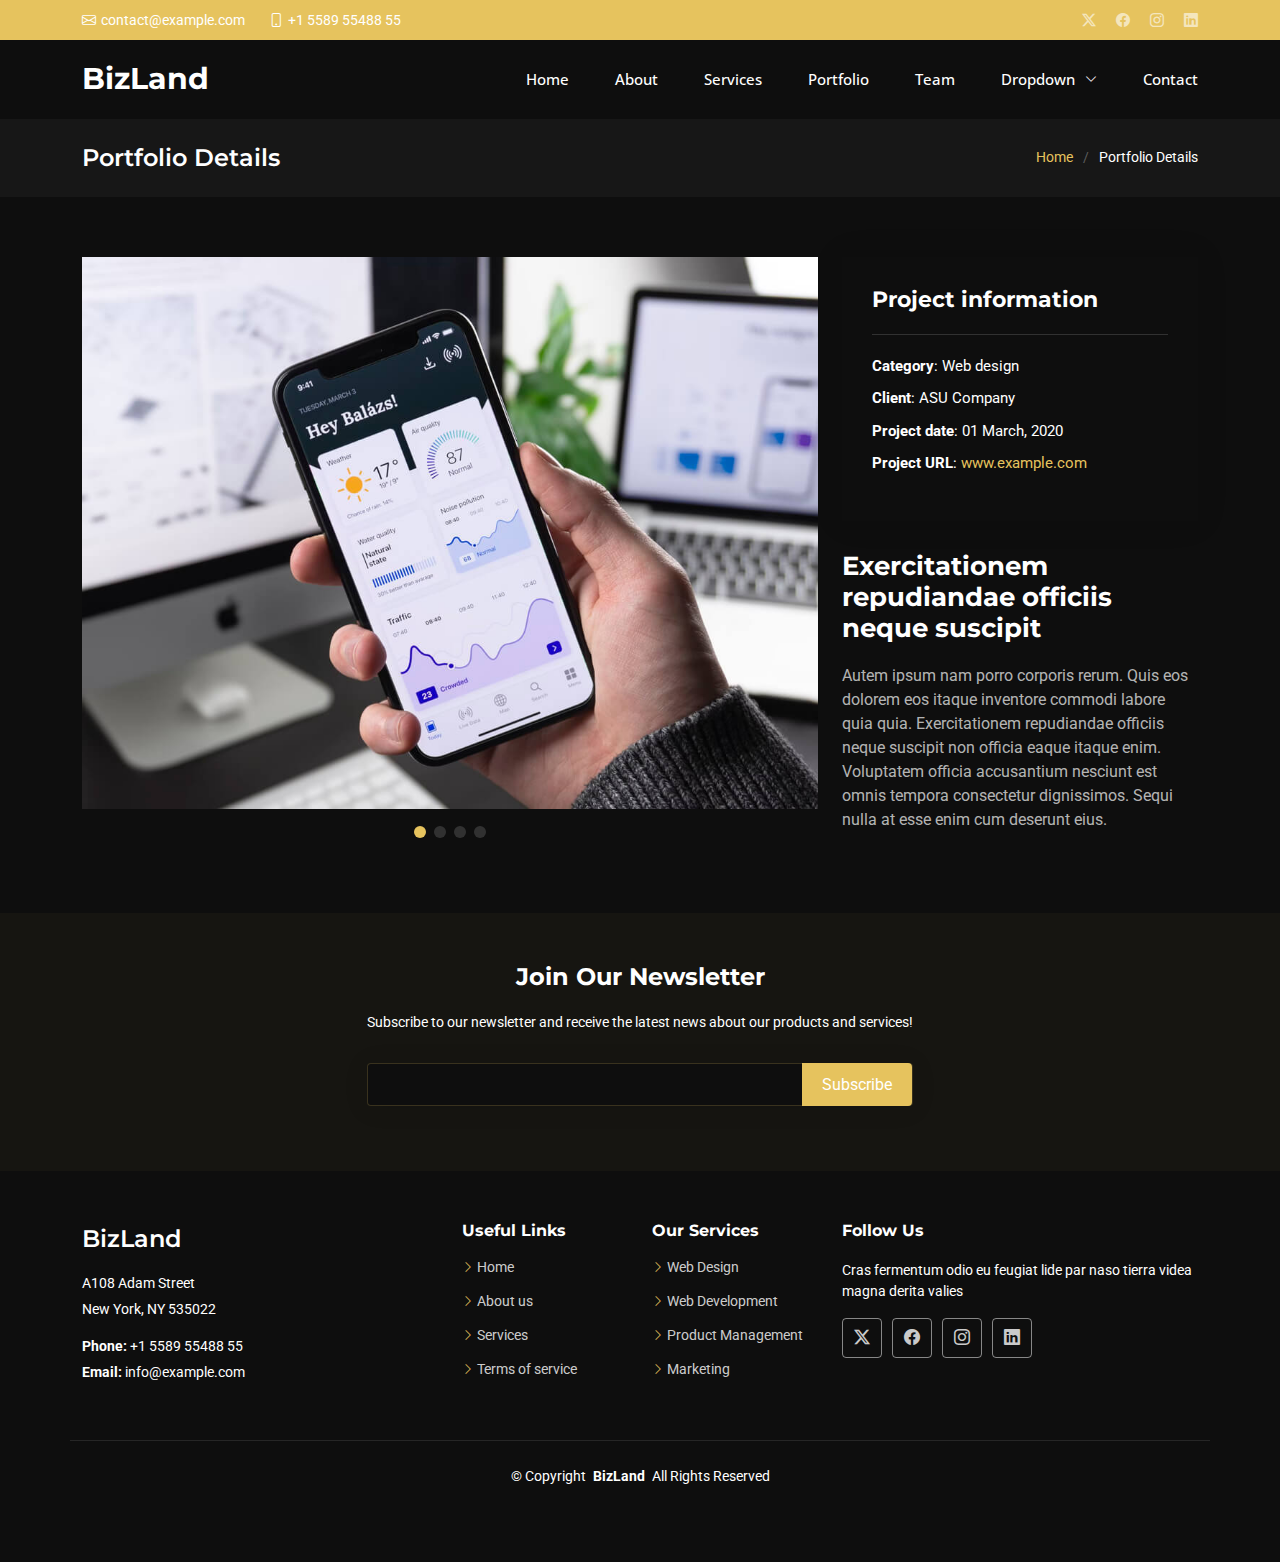
<file: portfolio-details.html>
<!DOCTYPE html>
<html lang="en">

<head>
  <meta charset="utf-8">
  <meta content="width=device-width, initial-scale=1.0" name="viewport">
  <title>Portfolio Details - BizLand Bootstrap Template</title>
  <meta name="description" content="">
  <meta name="keywords" content="">

  <!-- Favicons -->
  <link href="assets/img/favicon.png" rel="icon">
  <link href="assets/img/apple-touch-icon.png" rel="apple-touch-icon">

  <!-- Fonts -->
  <link href="https://fonts.googleapis.com" rel="preconnect">
  <link href="https://fonts.gstatic.com" rel="preconnect" crossorigin>
  <link href="https://fonts.googleapis.com/css2?family=Roboto:ital,wght@0,100;0,300;0,400;0,500;0,700;0,900;1,100;1,300;1,400;1,500;1,700;1,900&family=Open+Sans:ital,wght@0,300;0,400;0,500;0,600;0,700;0,800;1,300;1,400;1,500;1,600;1,700;1,800&family=Montserrat:ital,wght@0,100;0,200;0,300;0,400;0,500;0,600;0,700;0,800;0,900;1,100;1,200;1,300;1,400;1,500;1,600;1,700;1,800;1,900&display=swap" rel="stylesheet">

  <!-- Vendor CSS Files -->
  <link href="assets/vendor/bootstrap/css/bootstrap.min.css" rel="stylesheet">
  <link href="assets/vendor/bootstrap-icons/bootstrap-icons.css" rel="stylesheet">
  <link href="assets/vendor/aos/aos.css" rel="stylesheet">
  <link href="assets/vendor/glightbox/css/glightbox.min.css" rel="stylesheet">
  <link href="assets/vendor/swiper/swiper-bundle.min.css" rel="stylesheet">

  <!-- Main CSS File -->
  <link href="assets/css/main.css" rel="stylesheet">

  <!-- =======================================================
  * Template Name: BizLand
  * Template URL: https://bootstrapmade.com/bizland-bootstrap-business-template/
  * Updated: Dec 05 2024 with Bootstrap v5.3.3
  * Author: BootstrapMade.com
  * License: https://bootstrapmade.com/license/
  ======================================================== -->
</head>

<body class="portfolio-details-page">

  <header id="header" class="header sticky-top">

    <div class="topbar d-flex align-items-center">
      <div class="container d-flex justify-content-center justify-content-md-between">
        <div class="contact-info d-flex align-items-center">
          <i class="bi bi-envelope d-flex align-items-center"><a href="mailto:contact@example.com">contact@example.com</a></i>
          <i class="bi bi-phone d-flex align-items-center ms-4"><span>+1 5589 55488 55</span></i>
        </div>
        <div class="social-links d-none d-md-flex align-items-center">
          <a href="#" class="twitter"><i class="bi bi-twitter-x"></i></a>
          <a href="#" class="facebook"><i class="bi bi-facebook"></i></a>
          <a href="#" class="instagram"><i class="bi bi-instagram"></i></a>
          <a href="#" class="linkedin"><i class="bi bi-linkedin"></i></a>
        </div>
      </div>
    </div><!-- End Top Bar -->

    <div class="branding d-flex align-items-cente">

      <div class="container position-relative d-flex align-items-center justify-content-between">
        <a href="index.html" class="logo d-flex align-items-center">
          <!-- Uncomment the line below if you also wish to use an image logo -->
          <!-- <img src="assets/img/logo.png" alt=""> -->
          <h1 class="sitename">BizLand</h1>
        </a>

        <nav id="navmenu" class="navmenu">
          <ul>
            <li><a href="#hero">Home</a></li>
            <li><a href="#about">About</a></li>
            <li><a href="#services">Services</a></li>
            <li><a href="#portfolio">Portfolio</a></li>
            <li><a href="#team">Team</a></li>
            <li class="dropdown"><a href="#"><span>Dropdown</span> <i class="bi bi-chevron-down toggle-dropdown"></i></a>
              <ul>
                <li><a href="#">Dropdown 1</a></li>
                <li class="dropdown"><a href="#"><span>Deep Dropdown</span> <i class="bi bi-chevron-down toggle-dropdown"></i></a>
                  <ul>
                    <li><a href="#">Deep Dropdown 1</a></li>
                    <li><a href="#">Deep Dropdown 2</a></li>
                    <li><a href="#">Deep Dropdown 3</a></li>
                    <li><a href="#">Deep Dropdown 4</a></li>
                    <li><a href="#">Deep Dropdown 5</a></li>
                  </ul>
                </li>
                <li><a href="#">Dropdown 2</a></li>
                <li><a href="#">Dropdown 3</a></li>
                <li><a href="#">Dropdown 4</a></li>
              </ul>
            </li>
            <li><a href="#contact">Contact</a></li>
          </ul>
          <i class="mobile-nav-toggle d-xl-none bi bi-list"></i>
        </nav>

      </div>

    </div>

  </header>

  <main class="main">

    <!-- Page Title -->
    <div class="page-title" data-aos="fade">
      <div class="container d-lg-flex justify-content-between align-items-center">
        <h1 class="mb-2 mb-lg-0">Portfolio Details</h1>
        <nav class="breadcrumbs">
          <ol>
            <li><a href="index.html">Home</a></li>
            <li class="current">Portfolio Details</li>
          </ol>
        </nav>
      </div>
    </div><!-- End Page Title -->

    <!-- Portfolio Details Section -->
    <section id="portfolio-details" class="portfolio-details section">

      <div class="container" data-aos="fade-up" data-aos-delay="100">

        <div class="row gy-4">

          <div class="col-lg-8">
            <div class="portfolio-details-slider swiper init-swiper">

              <script type="application/json" class="swiper-config">
                {
                  "loop": true,
                  "speed": 600,
                  "autoplay": {
                    "delay": 5000
                  },
                  "slidesPerView": "auto",
                  "pagination": {
                    "el": ".swiper-pagination",
                    "type": "bullets",
                    "clickable": true
                  }
                }
              </script>

              <div class="swiper-wrapper align-items-center">

                <div class="swiper-slide">
                  <img src="assets/img/portfolio/app-1.jpg" alt="">
                </div>

                <div class="swiper-slide">
                  <img src="assets/img/portfolio/product-1.jpg" alt="">
                </div>

                <div class="swiper-slide">
                  <img src="assets/img/portfolio/branding-1.jpg" alt="">
                </div>

                <div class="swiper-slide">
                  <img src="assets/img/portfolio/books-1.jpg" alt="">
                </div>

              </div>
              <div class="swiper-pagination"></div>
            </div>
          </div>

          <div class="col-lg-4">
            <div class="portfolio-info" data-aos="fade-up" data-aos-delay="200">
              <h3>Project information</h3>
              <ul>
                <li><strong>Category</strong>: Web design</li>
                <li><strong>Client</strong>: ASU Company</li>
                <li><strong>Project date</strong>: 01 March, 2020</li>
                <li><strong>Project URL</strong>: <a href="#">www.example.com</a></li>
              </ul>
            </div>
            <div class="portfolio-description" data-aos="fade-up" data-aos-delay="300">
              <h2>Exercitationem repudiandae officiis neque suscipit</h2>
              <p>
                Autem ipsum nam porro corporis rerum. Quis eos dolorem eos itaque inventore commodi labore quia quia. Exercitationem repudiandae officiis neque suscipit non officia eaque itaque enim. Voluptatem officia accusantium nesciunt est omnis tempora consectetur dignissimos. Sequi nulla at esse enim cum deserunt eius.
              </p>
            </div>
          </div>

        </div>

      </div>

    </section><!-- /Portfolio Details Section -->

  </main>

  <footer id="footer" class="footer">

    <div class="footer-newsletter">
      <div class="container">
        <div class="row justify-content-center text-center">
          <div class="col-lg-6">
            <h4>Join Our Newsletter</h4>
            <p>Subscribe to our newsletter and receive the latest news about our products and services!</p>
            <form action="forms/newsletter.php" method="post" class="php-email-form">
              <div class="newsletter-form"><input type="email" name="email"><input type="submit" value="Subscribe"></div>
              <div class="loading">Loading</div>
              <div class="error-message"></div>
              <div class="sent-message">Your subscription request has been sent. Thank you!</div>
            </form>
          </div>
        </div>
      </div>
    </div>

    <div class="container footer-top">
      <div class="row gy-4">
        <div class="col-lg-4 col-md-6 footer-about">
          <a href="index.html" class="d-flex align-items-center">
            <span class="sitename">BizLand</span>
          </a>
          <div class="footer-contact pt-3">
            <p>A108 Adam Street</p>
            <p>New York, NY 535022</p>
            <p class="mt-3"><strong>Phone:</strong> <span>+1 5589 55488 55</span></p>
            <p><strong>Email:</strong> <span>info@example.com</span></p>
          </div>
        </div>

        <div class="col-lg-2 col-md-3 footer-links">
          <h4>Useful Links</h4>
          <ul>
            <li><i class="bi bi-chevron-right"></i> <a href="#">Home</a></li>
            <li><i class="bi bi-chevron-right"></i> <a href="#">About us</a></li>
            <li><i class="bi bi-chevron-right"></i> <a href="#">Services</a></li>
            <li><i class="bi bi-chevron-right"></i> <a href="#">Terms of service</a></li>
          </ul>
        </div>

        <div class="col-lg-2 col-md-3 footer-links">
          <h4>Our Services</h4>
          <ul>
            <li><i class="bi bi-chevron-right"></i> <a href="#">Web Design</a></li>
            <li><i class="bi bi-chevron-right"></i> <a href="#">Web Development</a></li>
            <li><i class="bi bi-chevron-right"></i> <a href="#">Product Management</a></li>
            <li><i class="bi bi-chevron-right"></i> <a href="#">Marketing</a></li>
          </ul>
        </div>

        <div class="col-lg-4 col-md-12">
          <h4>Follow Us</h4>
          <p>Cras fermentum odio eu feugiat lide par naso tierra videa magna derita valies</p>
          <div class="social-links d-flex">
            <a href=""><i class="bi bi-twitter-x"></i></a>
            <a href=""><i class="bi bi-facebook"></i></a>
            <a href=""><i class="bi bi-instagram"></i></a>
            <a href=""><i class="bi bi-linkedin"></i></a>
          </div>
        </div>

      </div>
    </div>

    <div class="container copyright text-center mt-4">
      <p>© <span>Copyright</span> <strong class="px-1 sitename">BizLand</strong> <span>All Rights Reserved</span></p>
    </div>

  </footer>

  <!-- Scroll Top -->
  <a href="#" id="scroll-top" class="scroll-top d-flex align-items-center justify-content-center"><i class="bi bi-arrow-up-short"></i></a>

  <!-- Preloader -->
  <div id="preloader">
    <div></div>
    <div></div>
    <div></div>
    <div></div>
  </div>

  <!-- Vendor JS Files -->
  <script src="assets/vendor/bootstrap/js/bootstrap.bundle.min.js"></script>
  <script src="assets/vendor/php-email-form/validate.js"></script>
  <script src="assets/vendor/aos/aos.js"></script>
  <script src="assets/vendor/glightbox/js/glightbox.min.js"></script>
  <script src="assets/vendor/waypoints/noframework.waypoints.js"></script>
  <script src="assets/vendor/purecounter/purecounter_vanilla.js"></script>
  <script src="assets/vendor/swiper/swiper-bundle.min.js"></script>
  <script src="assets/vendor/imagesloaded/imagesloaded.pkgd.min.js"></script>
  <script src="assets/vendor/isotope-layout/isotope.pkgd.min.js"></script>

  <!-- Main JS File -->
  <script src="assets/js/main.js"></script>

</body>

</html>
</file>
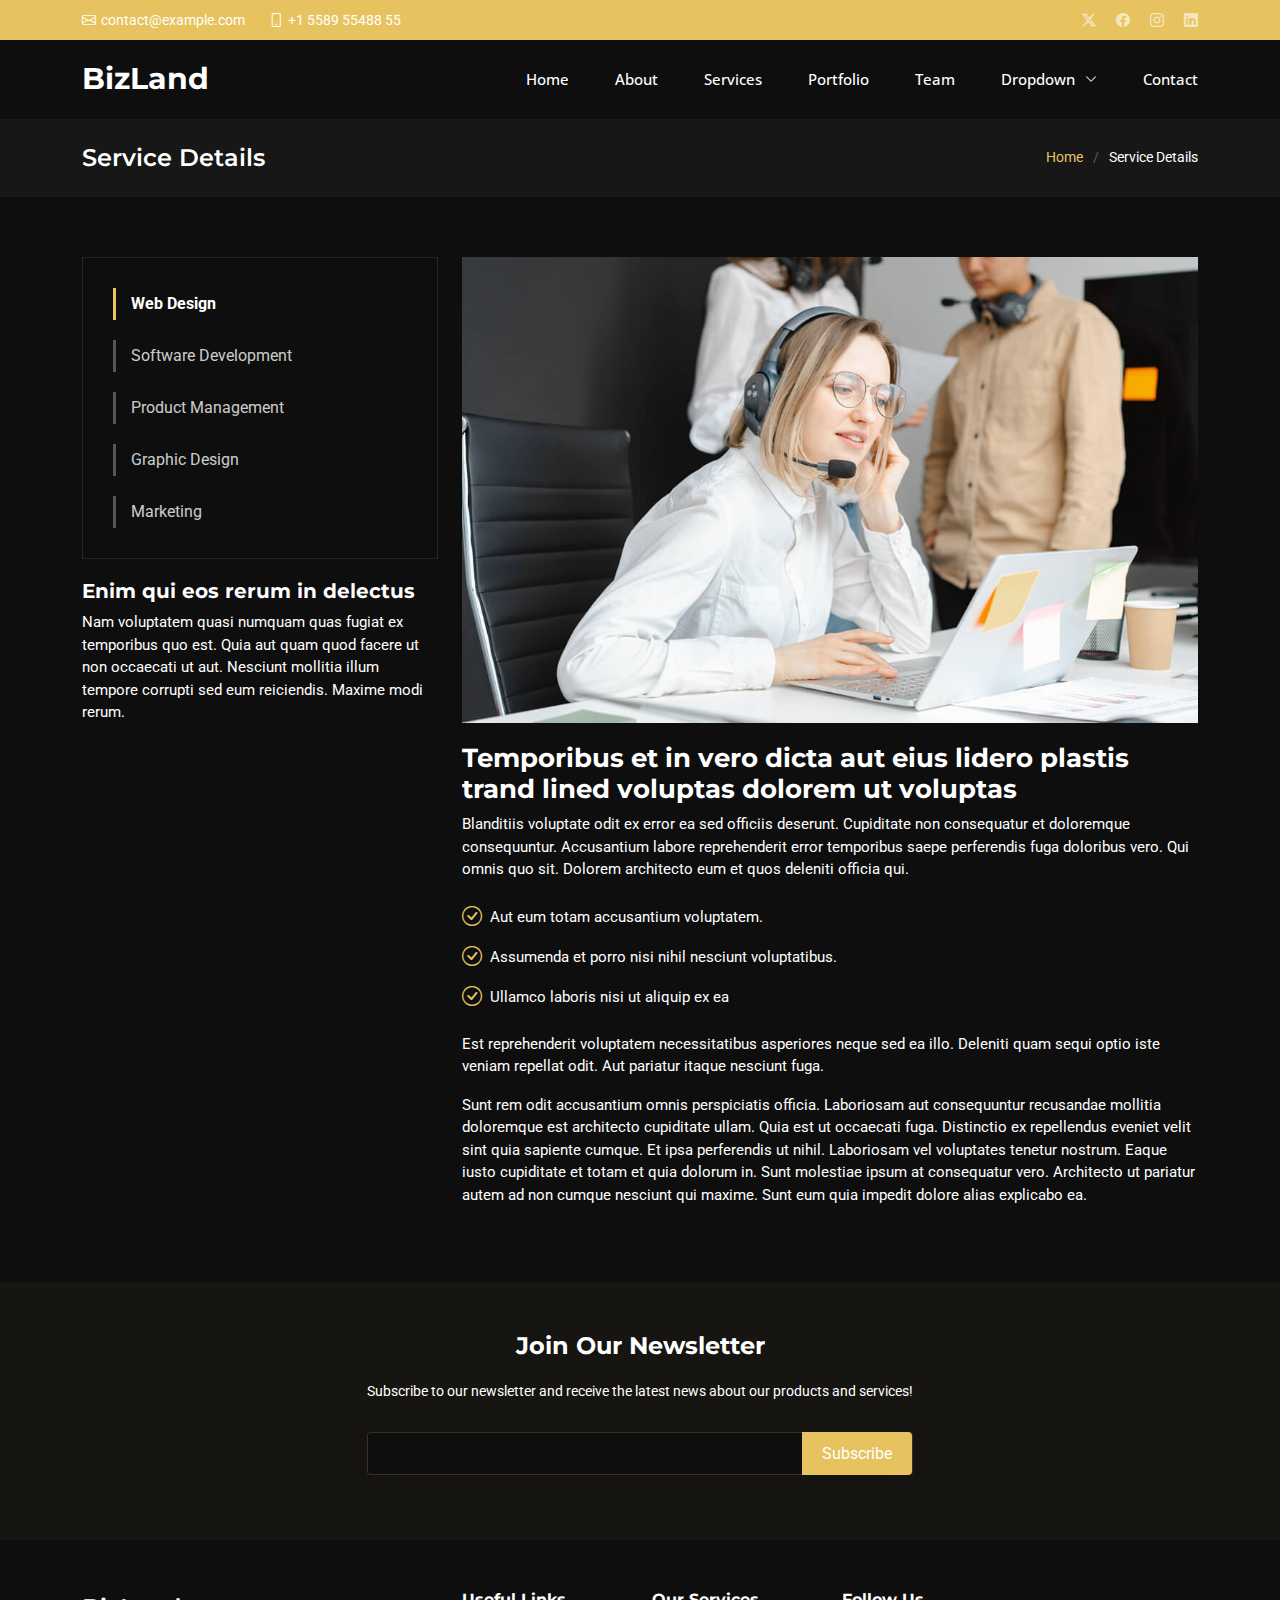
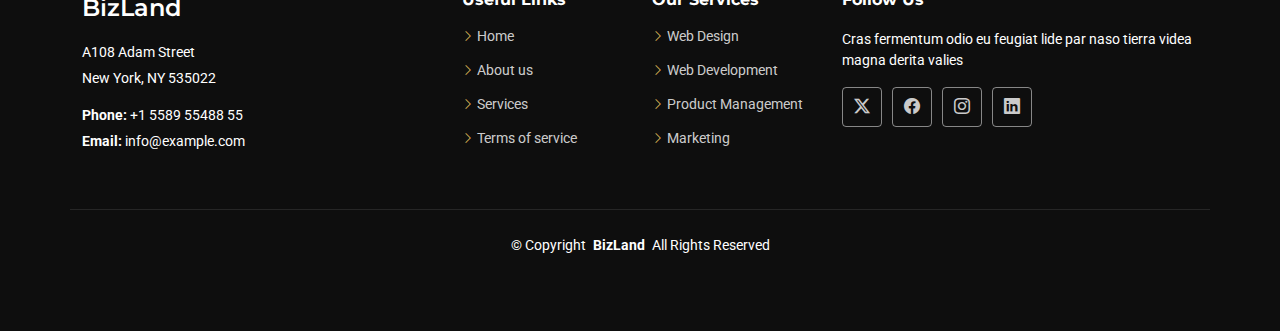
<file: service-details.html>
<!DOCTYPE html>
<html lang="en">

<head>
  <meta charset="utf-8">
  <meta content="width=device-width, initial-scale=1.0" name="viewport">
  <title>Service Details - BizLand Bootstrap Template</title>
  <meta name="description" content="">
  <meta name="keywords" content="">

  <!-- Favicons -->
  <link href="assets/img/favicon.png" rel="icon">
  <link href="assets/img/apple-touch-icon.png" rel="apple-touch-icon">

  <!-- Fonts -->
  <link href="https://fonts.googleapis.com" rel="preconnect">
  <link href="https://fonts.gstatic.com" rel="preconnect" crossorigin>
  <link href="https://fonts.googleapis.com/css2?family=Roboto:ital,wght@0,100;0,300;0,400;0,500;0,700;0,900;1,100;1,300;1,400;1,500;1,700;1,900&family=Open+Sans:ital,wght@0,300;0,400;0,500;0,600;0,700;0,800;1,300;1,400;1,500;1,600;1,700;1,800&family=Montserrat:ital,wght@0,100;0,200;0,300;0,400;0,500;0,600;0,700;0,800;0,900;1,100;1,200;1,300;1,400;1,500;1,600;1,700;1,800;1,900&display=swap" rel="stylesheet">

  <!-- Vendor CSS Files -->
  <link href="assets/vendor/bootstrap/css/bootstrap.min.css" rel="stylesheet">
  <link href="assets/vendor/bootstrap-icons/bootstrap-icons.css" rel="stylesheet">
  <link href="assets/vendor/aos/aos.css" rel="stylesheet">
  <link href="assets/vendor/glightbox/css/glightbox.min.css" rel="stylesheet">
  <link href="assets/vendor/swiper/swiper-bundle.min.css" rel="stylesheet">

  <!-- Main CSS File -->
  <link href="assets/css/main.css" rel="stylesheet">

  <!-- =======================================================
  * Template Name: BizLand
  * Template URL: https://bootstrapmade.com/bizland-bootstrap-business-template/
  * Updated: Dec 05 2024 with Bootstrap v5.3.3
  * Author: BootstrapMade.com
  * License: https://bootstrapmade.com/license/
  ======================================================== -->
</head>

<body class="service-details-page">

  <header id="header" class="header sticky-top">

    <div class="topbar d-flex align-items-center">
      <div class="container d-flex justify-content-center justify-content-md-between">
        <div class="contact-info d-flex align-items-center">
          <i class="bi bi-envelope d-flex align-items-center"><a href="mailto:contact@example.com">contact@example.com</a></i>
          <i class="bi bi-phone d-flex align-items-center ms-4"><span>+1 5589 55488 55</span></i>
        </div>
        <div class="social-links d-none d-md-flex align-items-center">
          <a href="#" class="twitter"><i class="bi bi-twitter-x"></i></a>
          <a href="#" class="facebook"><i class="bi bi-facebook"></i></a>
          <a href="#" class="instagram"><i class="bi bi-instagram"></i></a>
          <a href="#" class="linkedin"><i class="bi bi-linkedin"></i></a>
        </div>
      </div>
    </div><!-- End Top Bar -->

    <div class="branding d-flex align-items-cente">

      <div class="container position-relative d-flex align-items-center justify-content-between">
        <a href="index.html" class="logo d-flex align-items-center">
          <!-- Uncomment the line below if you also wish to use an image logo -->
          <!-- <img src="assets/img/logo.png" alt=""> -->
          <h1 class="sitename">BizLand</h1>
        </a>

        <nav id="navmenu" class="navmenu">
          <ul>
            <li><a href="#hero">Home</a></li>
            <li><a href="#about">About</a></li>
            <li><a href="#services">Services</a></li>
            <li><a href="#portfolio">Portfolio</a></li>
            <li><a href="#team">Team</a></li>
            <li class="dropdown"><a href="#"><span>Dropdown</span> <i class="bi bi-chevron-down toggle-dropdown"></i></a>
              <ul>
                <li><a href="#">Dropdown 1</a></li>
                <li class="dropdown"><a href="#"><span>Deep Dropdown</span> <i class="bi bi-chevron-down toggle-dropdown"></i></a>
                  <ul>
                    <li><a href="#">Deep Dropdown 1</a></li>
                    <li><a href="#">Deep Dropdown 2</a></li>
                    <li><a href="#">Deep Dropdown 3</a></li>
                    <li><a href="#">Deep Dropdown 4</a></li>
                    <li><a href="#">Deep Dropdown 5</a></li>
                  </ul>
                </li>
                <li><a href="#">Dropdown 2</a></li>
                <li><a href="#">Dropdown 3</a></li>
                <li><a href="#">Dropdown 4</a></li>
              </ul>
            </li>
            <li><a href="#contact">Contact</a></li>
          </ul>
          <i class="mobile-nav-toggle d-xl-none bi bi-list"></i>
        </nav>

      </div>

    </div>

  </header>

  <main class="main">

    <!-- Page Title -->
    <div class="page-title" data-aos="fade">
      <div class="container d-lg-flex justify-content-between align-items-center">
        <h1 class="mb-2 mb-lg-0">Service Details</h1>
        <nav class="breadcrumbs">
          <ol>
            <li><a href="index.html">Home</a></li>
            <li class="current">Service Details</li>
          </ol>
        </nav>
      </div>
    </div><!-- End Page Title -->

    <!-- Service Details Section -->
    <section id="service-details" class="service-details section">

      <div class="container">

        <div class="row gy-4">

          <div class="col-lg-4" data-aos="fade-up" data-aos-delay="100">
            <div class="services-list">
              <a href="#" class="active">Web Design</a>
              <a href="#">Software Development</a>
              <a href="#">Product Management</a>
              <a href="#">Graphic Design</a>
              <a href="#">Marketing</a>
            </div>

            <h4>Enim qui eos rerum in delectus</h4>
            <p>Nam voluptatem quasi numquam quas fugiat ex temporibus quo est. Quia aut quam quod facere ut non occaecati ut aut. Nesciunt mollitia illum tempore corrupti sed eum reiciendis. Maxime modi rerum.</p>
          </div>

          <div class="col-lg-8" data-aos="fade-up" data-aos-delay="200">
            <img src="assets/img/services.jpg" alt="" class="img-fluid services-img">
            <h3>Temporibus et in vero dicta aut eius lidero plastis trand lined voluptas dolorem ut voluptas</h3>
            <p>
              Blanditiis voluptate odit ex error ea sed officiis deserunt. Cupiditate non consequatur et doloremque consequuntur. Accusantium labore reprehenderit error temporibus saepe perferendis fuga doloribus vero. Qui omnis quo sit. Dolorem architecto eum et quos deleniti officia qui.
            </p>
            <ul>
              <li><i class="bi bi-check-circle"></i> <span>Aut eum totam accusantium voluptatem.</span></li>
              <li><i class="bi bi-check-circle"></i> <span>Assumenda et porro nisi nihil nesciunt voluptatibus.</span></li>
              <li><i class="bi bi-check-circle"></i> <span>Ullamco laboris nisi ut aliquip ex ea</span></li>
            </ul>
            <p>
              Est reprehenderit voluptatem necessitatibus asperiores neque sed ea illo. Deleniti quam sequi optio iste veniam repellat odit. Aut pariatur itaque nesciunt fuga.
            </p>
            <p>
              Sunt rem odit accusantium omnis perspiciatis officia. Laboriosam aut consequuntur recusandae mollitia doloremque est architecto cupiditate ullam. Quia est ut occaecati fuga. Distinctio ex repellendus eveniet velit sint quia sapiente cumque. Et ipsa perferendis ut nihil. Laboriosam vel voluptates tenetur nostrum. Eaque iusto cupiditate et totam et quia dolorum in. Sunt molestiae ipsum at consequatur vero. Architecto ut pariatur autem ad non cumque nesciunt qui maxime. Sunt eum quia impedit dolore alias explicabo ea.
            </p>
          </div>

        </div>

      </div>

    </section><!-- /Service Details Section -->

  </main>

  <footer id="footer" class="footer">

    <div class="footer-newsletter">
      <div class="container">
        <div class="row justify-content-center text-center">
          <div class="col-lg-6">
            <h4>Join Our Newsletter</h4>
            <p>Subscribe to our newsletter and receive the latest news about our products and services!</p>
            <form action="forms/newsletter.php" method="post" class="php-email-form">
              <div class="newsletter-form"><input type="email" name="email"><input type="submit" value="Subscribe"></div>
              <div class="loading">Loading</div>
              <div class="error-message"></div>
              <div class="sent-message">Your subscription request has been sent. Thank you!</div>
            </form>
          </div>
        </div>
      </div>
    </div>

    <div class="container footer-top">
      <div class="row gy-4">
        <div class="col-lg-4 col-md-6 footer-about">
          <a href="index.html" class="d-flex align-items-center">
            <span class="sitename">BizLand</span>
          </a>
          <div class="footer-contact pt-3">
            <p>A108 Adam Street</p>
            <p>New York, NY 535022</p>
            <p class="mt-3"><strong>Phone:</strong> <span>+1 5589 55488 55</span></p>
            <p><strong>Email:</strong> <span>info@example.com</span></p>
          </div>
        </div>

        <div class="col-lg-2 col-md-3 footer-links">
          <h4>Useful Links</h4>
          <ul>
            <li><i class="bi bi-chevron-right"></i> <a href="#">Home</a></li>
            <li><i class="bi bi-chevron-right"></i> <a href="#">About us</a></li>
            <li><i class="bi bi-chevron-right"></i> <a href="#">Services</a></li>
            <li><i class="bi bi-chevron-right"></i> <a href="#">Terms of service</a></li>
          </ul>
        </div>

        <div class="col-lg-2 col-md-3 footer-links">
          <h4>Our Services</h4>
          <ul>
            <li><i class="bi bi-chevron-right"></i> <a href="#">Web Design</a></li>
            <li><i class="bi bi-chevron-right"></i> <a href="#">Web Development</a></li>
            <li><i class="bi bi-chevron-right"></i> <a href="#">Product Management</a></li>
            <li><i class="bi bi-chevron-right"></i> <a href="#">Marketing</a></li>
          </ul>
        </div>

        <div class="col-lg-4 col-md-12">
          <h4>Follow Us</h4>
          <p>Cras fermentum odio eu feugiat lide par naso tierra videa magna derita valies</p>
          <div class="social-links d-flex">
            <a href=""><i class="bi bi-twitter-x"></i></a>
            <a href=""><i class="bi bi-facebook"></i></a>
            <a href=""><i class="bi bi-instagram"></i></a>
            <a href=""><i class="bi bi-linkedin"></i></a>
          </div>
        </div>

      </div>
    </div>

    <div class="container copyright text-center mt-4">
      <p>© <span>Copyright</span> <strong class="px-1 sitename">BizLand</strong> <span>All Rights Reserved</span></p>
    </div>

  </footer>

  <!-- Scroll Top -->
  <a href="#" id="scroll-top" class="scroll-top d-flex align-items-center justify-content-center"><i class="bi bi-arrow-up-short"></i></a>

  <!-- Preloader -->
  <div id="preloader">
    <div></div>
    <div></div>
    <div></div>
    <div></div>
  </div>

  <!-- Vendor JS Files -->
  <script src="assets/vendor/bootstrap/js/bootstrap.bundle.min.js"></script>
  <script src="assets/vendor/php-email-form/validate.js"></script>
  <script src="assets/vendor/aos/aos.js"></script>
  <script src="assets/vendor/glightbox/js/glightbox.min.js"></script>
  <script src="assets/vendor/waypoints/noframework.waypoints.js"></script>
  <script src="assets/vendor/purecounter/purecounter_vanilla.js"></script>
  <script src="assets/vendor/swiper/swiper-bundle.min.js"></script>
  <script src="assets/vendor/imagesloaded/imagesloaded.pkgd.min.js"></script>
  <script src="assets/vendor/isotope-layout/isotope.pkgd.min.js"></script>

  <!-- Main JS File -->
  <script src="assets/js/main.js"></script>

</body>

</html>
</file>
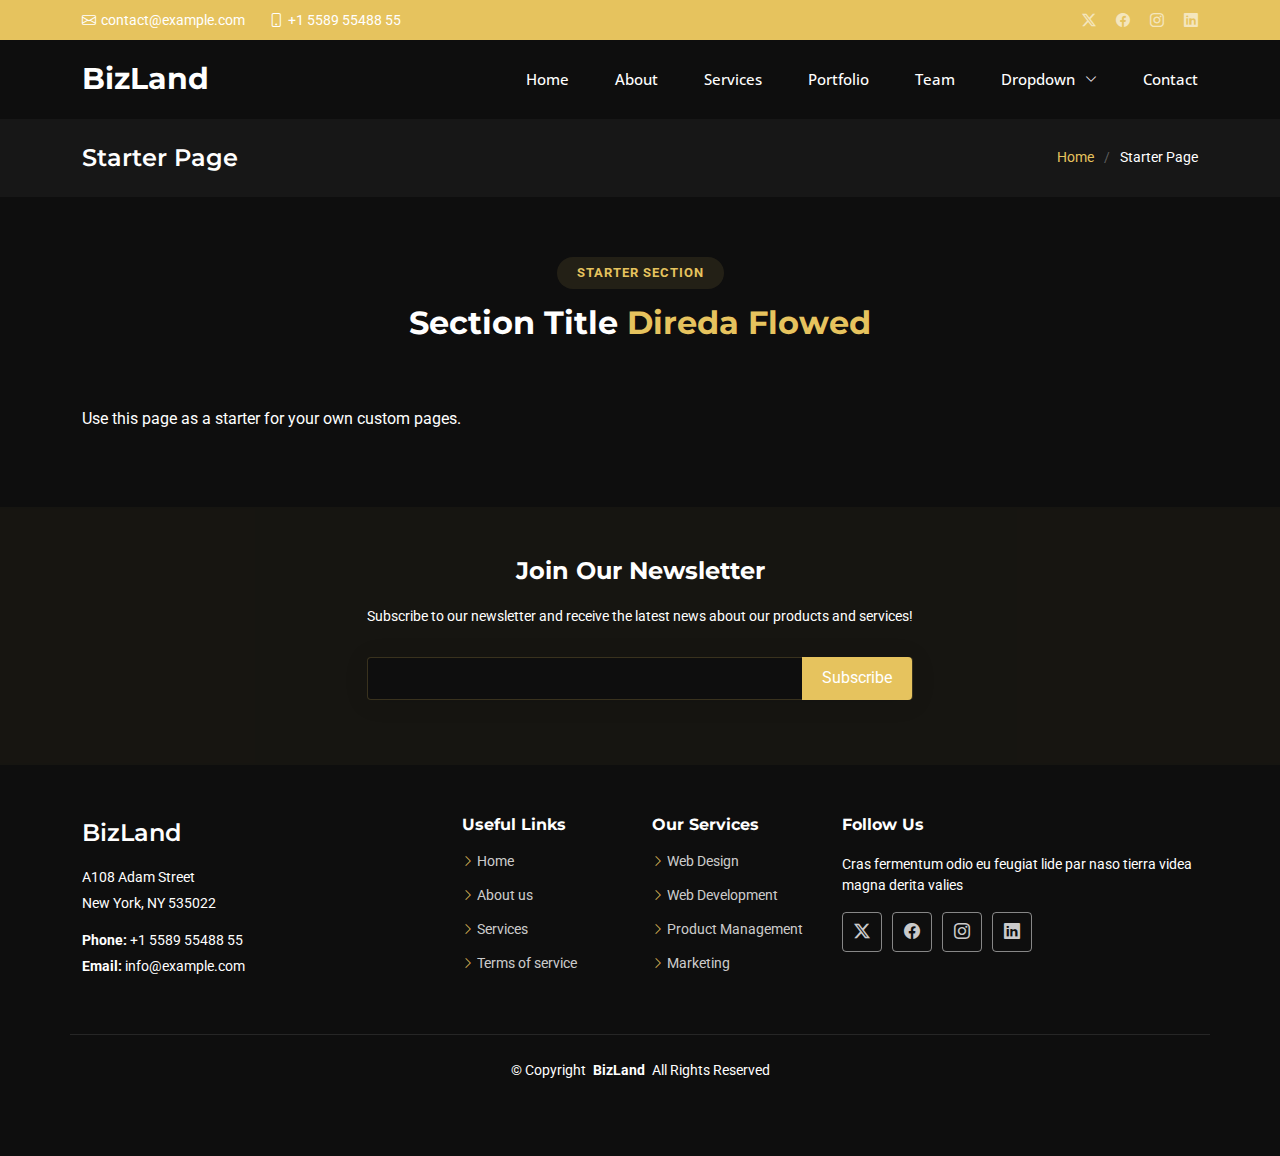
<file: starter-page.html>
<!DOCTYPE html>
<html lang="en">

<head>
  <meta charset="utf-8">
  <meta content="width=device-width, initial-scale=1.0" name="viewport">
  <title>Starter Page - BizLand Bootstrap Template</title>
  <meta name="description" content="">
  <meta name="keywords" content="">

  <!-- Favicons -->
  <link href="assets/img/favicon.png" rel="icon">
  <link href="assets/img/apple-touch-icon.png" rel="apple-touch-icon">

  <!-- Fonts -->
  <link href="https://fonts.googleapis.com" rel="preconnect">
  <link href="https://fonts.gstatic.com" rel="preconnect" crossorigin>
  <link href="https://fonts.googleapis.com/css2?family=Roboto:ital,wght@0,100;0,300;0,400;0,500;0,700;0,900;1,100;1,300;1,400;1,500;1,700;1,900&family=Open+Sans:ital,wght@0,300;0,400;0,500;0,600;0,700;0,800;1,300;1,400;1,500;1,600;1,700;1,800&family=Montserrat:ital,wght@0,100;0,200;0,300;0,400;0,500;0,600;0,700;0,800;0,900;1,100;1,200;1,300;1,400;1,500;1,600;1,700;1,800;1,900&display=swap" rel="stylesheet">

  <!-- Vendor CSS Files -->
  <link href="assets/vendor/bootstrap/css/bootstrap.min.css" rel="stylesheet">
  <link href="assets/vendor/bootstrap-icons/bootstrap-icons.css" rel="stylesheet">
  <link href="assets/vendor/aos/aos.css" rel="stylesheet">
  <link href="assets/vendor/glightbox/css/glightbox.min.css" rel="stylesheet">
  <link href="assets/vendor/swiper/swiper-bundle.min.css" rel="stylesheet">

  <!-- Main CSS File -->
  <link href="assets/css/main.css" rel="stylesheet">

  <!-- =======================================================
  * Template Name: BizLand
  * Template URL: https://bootstrapmade.com/bizland-bootstrap-business-template/
  * Updated: Dec 05 2024 with Bootstrap v5.3.3
  * Author: BootstrapMade.com
  * License: https://bootstrapmade.com/license/
  ======================================================== -->
</head>

<body class="starter-page-page">

  <header id="header" class="header sticky-top">

    <div class="topbar d-flex align-items-center">
      <div class="container d-flex justify-content-center justify-content-md-between">
        <div class="contact-info d-flex align-items-center">
          <i class="bi bi-envelope d-flex align-items-center"><a href="mailto:contact@example.com">contact@example.com</a></i>
          <i class="bi bi-phone d-flex align-items-center ms-4"><span>+1 5589 55488 55</span></i>
        </div>
        <div class="social-links d-none d-md-flex align-items-center">
          <a href="#" class="twitter"><i class="bi bi-twitter-x"></i></a>
          <a href="#" class="facebook"><i class="bi bi-facebook"></i></a>
          <a href="#" class="instagram"><i class="bi bi-instagram"></i></a>
          <a href="#" class="linkedin"><i class="bi bi-linkedin"></i></a>
        </div>
      </div>
    </div><!-- End Top Bar -->

    <div class="branding d-flex align-items-cente">

      <div class="container position-relative d-flex align-items-center justify-content-between">
        <a href="index.html" class="logo d-flex align-items-center">
          <!-- Uncomment the line below if you also wish to use an image logo -->
          <!-- <img src="assets/img/logo.png" alt=""> -->
          <h1 class="sitename">BizLand</h1>
        </a>

        <nav id="navmenu" class="navmenu">
          <ul>
            <li><a href="#hero">Home</a></li>
            <li><a href="#about">About</a></li>
            <li><a href="#services">Services</a></li>
            <li><a href="#portfolio">Portfolio</a></li>
            <li><a href="#team">Team</a></li>
            <li class="dropdown"><a href="#"><span>Dropdown</span> <i class="bi bi-chevron-down toggle-dropdown"></i></a>
              <ul>
                <li><a href="#">Dropdown 1</a></li>
                <li class="dropdown"><a href="#"><span>Deep Dropdown</span> <i class="bi bi-chevron-down toggle-dropdown"></i></a>
                  <ul>
                    <li><a href="#">Deep Dropdown 1</a></li>
                    <li><a href="#">Deep Dropdown 2</a></li>
                    <li><a href="#">Deep Dropdown 3</a></li>
                    <li><a href="#">Deep Dropdown 4</a></li>
                    <li><a href="#">Deep Dropdown 5</a></li>
                  </ul>
                </li>
                <li><a href="#">Dropdown 2</a></li>
                <li><a href="#">Dropdown 3</a></li>
                <li><a href="#">Dropdown 4</a></li>
              </ul>
            </li>
            <li><a href="#contact">Contact</a></li>
          </ul>
          <i class="mobile-nav-toggle d-xl-none bi bi-list"></i>
        </nav>

      </div>

    </div>

  </header>

  <main class="main">

    <!-- Page Title -->
    <div class="page-title" data-aos="fade">
      <div class="container d-lg-flex justify-content-between align-items-center">
        <h1 class="mb-2 mb-lg-0">Starter Page</h1>
        <nav class="breadcrumbs">
          <ol>
            <li><a href="index.html">Home</a></li>
            <li class="current">Starter Page</li>
          </ol>
        </nav>
      </div>
    </div><!-- End Page Title -->

    <!-- Starter Section Section -->
    <section id="starter-section" class="starter-section section">

      <!-- Section Title -->
      <div class="container section-title" data-aos="fade-up">
        <h2>Starter Section</h2>
        <p><span>Section Title</span> <span class="description-title">Direda Flowed</span></p>
      </div><!-- End Section Title -->

      <div class="container" data-aos="fade-up">
        <p>Use this page as a starter for your own custom pages.</p>
      </div>

    </section><!-- /Starter Section Section -->

  </main>

  <footer id="footer" class="footer">

    <div class="footer-newsletter">
      <div class="container">
        <div class="row justify-content-center text-center">
          <div class="col-lg-6">
            <h4>Join Our Newsletter</h4>
            <p>Subscribe to our newsletter and receive the latest news about our products and services!</p>
            <form action="forms/newsletter.php" method="post" class="php-email-form">
              <div class="newsletter-form"><input type="email" name="email"><input type="submit" value="Subscribe"></div>
              <div class="loading">Loading</div>
              <div class="error-message"></div>
              <div class="sent-message">Your subscription request has been sent. Thank you!</div>
            </form>
          </div>
        </div>
      </div>
    </div>

    <div class="container footer-top">
      <div class="row gy-4">
        <div class="col-lg-4 col-md-6 footer-about">
          <a href="index.html" class="d-flex align-items-center">
            <span class="sitename">BizLand</span>
          </a>
          <div class="footer-contact pt-3">
            <p>A108 Adam Street</p>
            <p>New York, NY 535022</p>
            <p class="mt-3"><strong>Phone:</strong> <span>+1 5589 55488 55</span></p>
            <p><strong>Email:</strong> <span>info@example.com</span></p>
          </div>
        </div>

        <div class="col-lg-2 col-md-3 footer-links">
          <h4>Useful Links</h4>
          <ul>
            <li><i class="bi bi-chevron-right"></i> <a href="#">Home</a></li>
            <li><i class="bi bi-chevron-right"></i> <a href="#">About us</a></li>
            <li><i class="bi bi-chevron-right"></i> <a href="#">Services</a></li>
            <li><i class="bi bi-chevron-right"></i> <a href="#">Terms of service</a></li>
          </ul>
        </div>

        <div class="col-lg-2 col-md-3 footer-links">
          <h4>Our Services</h4>
          <ul>
            <li><i class="bi bi-chevron-right"></i> <a href="#">Web Design</a></li>
            <li><i class="bi bi-chevron-right"></i> <a href="#">Web Development</a></li>
            <li><i class="bi bi-chevron-right"></i> <a href="#">Product Management</a></li>
            <li><i class="bi bi-chevron-right"></i> <a href="#">Marketing</a></li>
          </ul>
        </div>

        <div class="col-lg-4 col-md-12">
          <h4>Follow Us</h4>
          <p>Cras fermentum odio eu feugiat lide par naso tierra videa magna derita valies</p>
          <div class="social-links d-flex">
            <a href=""><i class="bi bi-twitter-x"></i></a>
            <a href=""><i class="bi bi-facebook"></i></a>
            <a href=""><i class="bi bi-instagram"></i></a>
            <a href=""><i class="bi bi-linkedin"></i></a>
          </div>
        </div>

      </div>
    </div>

    <div class="container copyright text-center mt-4">
      <p>© <span>Copyright</span> <strong class="px-1 sitename">BizLand</strong> <span>All Rights Reserved</span></p>
    </div>

  </footer>

  <!-- Scroll Top -->
  <a href="#" id="scroll-top" class="scroll-top d-flex align-items-center justify-content-center"><i class="bi bi-arrow-up-short"></i></a>

  <!-- Preloader -->
  <div id="preloader">
    <div></div>
    <div></div>
    <div></div>
    <div></div>
  </div>

  <!-- Vendor JS Files -->
  <script src="assets/vendor/bootstrap/js/bootstrap.bundle.min.js"></script>
  <script src="assets/vendor/php-email-form/validate.js"></script>
  <script src="assets/vendor/aos/aos.js"></script>
  <script src="assets/vendor/glightbox/js/glightbox.min.js"></script>
  <script src="assets/vendor/waypoints/noframework.waypoints.js"></script>
  <script src="assets/vendor/purecounter/purecounter_vanilla.js"></script>
  <script src="assets/vendor/swiper/swiper-bundle.min.js"></script>
  <script src="assets/vendor/imagesloaded/imagesloaded.pkgd.min.js"></script>
  <script src="assets/vendor/isotope-layout/isotope.pkgd.min.js"></script>

  <!-- Main JS File -->
  <script src="assets/js/main.js"></script>

</body>

</html>
</file>
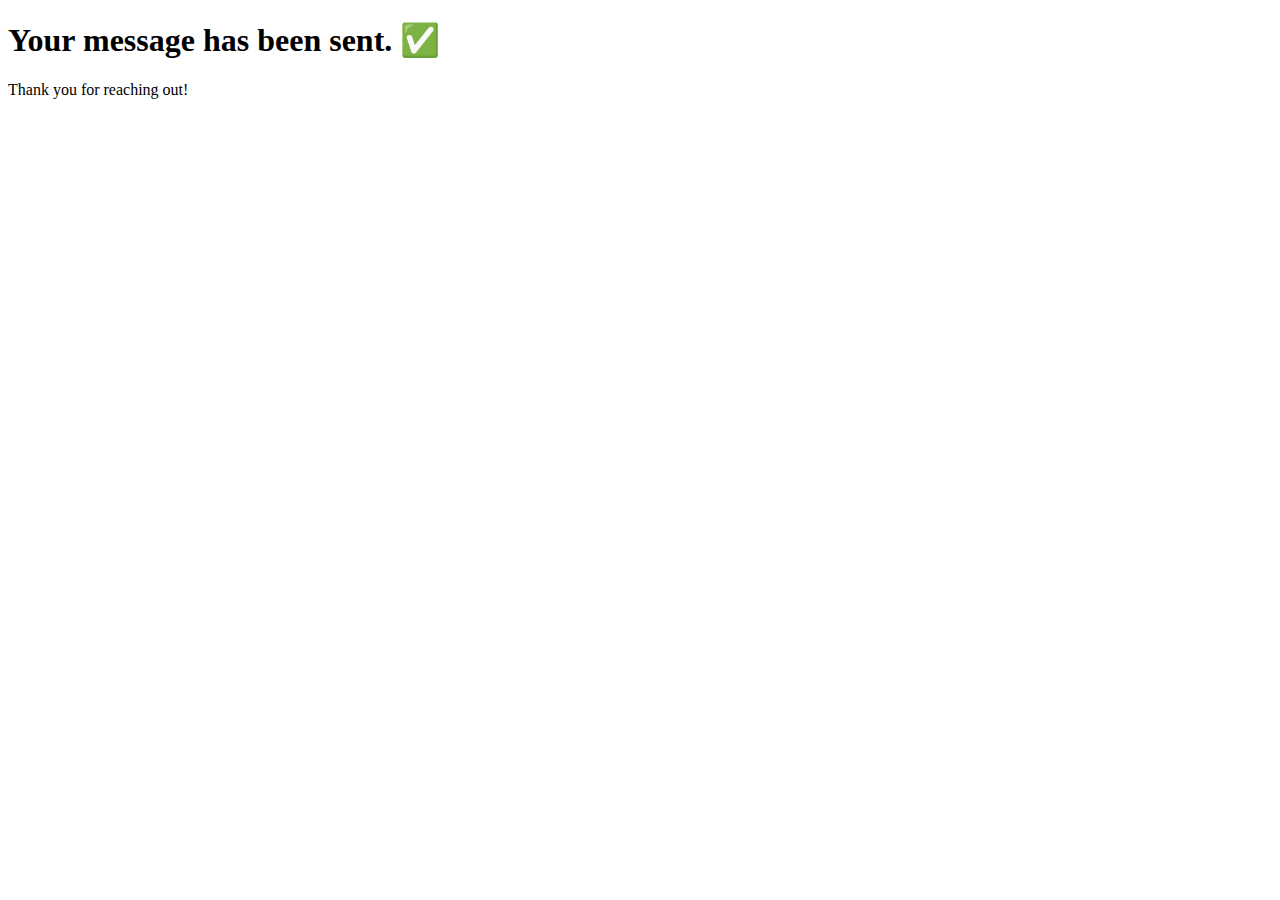
<file: thank-you.html>
<!DOCTYPE html>
<html lang="en">
<head>
  <meta charset="UTF-8" />
  <meta name="viewport" content="width=device-width, initial-scale=1.0" />
  <title>Thank You</title>
</head>
<body>

  <h1>Your message has been sent. ✅</h1>
  <p>Thank you for reaching out!</p>

</body>
</html>
</file>
<file: assets/css/main.css>
/**
* Template Name: BizLand
* Template URL: https://bootstrapmade.com/bizland-bootstrap-business-template/
* Updated: Dec 05 2024 with Bootstrap v5.3.3
* Author: BootstrapMade.com
* License: https://bootstrapmade.com/license/
*/


/*--------------------------------------------------------------
# Font & Color Variables
# Help: https://bootstrapmade.com/color-system/
--------------------------------------------------------------*/
/* Fonts */
:root {
  --default-font: "Roboto", system-ui, -apple-system, "Segoe UI", Roboto, "Helvetica Neue", Arial, "Noto Sans", "Liberation Sans", sans-serif, "Apple Color Emoji", "Segoe UI Emoji", "Segoe UI Symbol", "Noto Color Emoji";
  --heading-font: "Montserrat", sans-serif;
  --nav-font: "Open Sans", sans-serif;
}


/* Global Colors - The following color variables are used throughout the website. Updating them here will change the color scheme of the entire website */
:root {
  
  /* Default color used for the majority of the text content across the entire website */
  --background-color: #0e0e0e;
  /* Background color for the entire website, including individual sections */
  --default-color: #ffffff;
  /* Default color used for the majority of the text content across the entire website */
  --heading-color: #ffffff;
  /* Color for headings, subheadings and title throughout the website */
  --accent-color: #e6c35e;
  /* Accent color that represents your brand on the website. It's used for buttons, links, and other elements that need to stand out */
  --surface-color: #0e0e0e;
  /* The surface color is used as a background of boxed elements within sections, such as cards, icon boxes, or other elements that require a visual separation from the global background. */
  --contrast-color: #ffffff;
  /* Contrast color for text, ensuring readability against backgrounds of accent, heading, or default colors. */
}


/* Nav Menu Colors - The following color variables are used specifically for the navigation menu. They are separate from the global colors to allow for more customization options */
:root {
  --nav-color: #ffffff;
  /* The default color of the main navmenu links */
  --nav-hover-color: #106eea;
  /* Applied to main navmenu links when they are hovered over or active */
  --nav-mobile-background-color: #ffffff;
  /* Used as the background color for mobile navigation menu */
  --nav-dropdown-background-color: #ffffff;
  /* Used as the background color for dropdown items that appear when hovering over primary navigation items */
  --nav-dropdown-color: #222222;
  /* Used for navigation links of the dropdown items in the navigation menu. */
  --nav-dropdown-hover-color: #106eea;
  /* Similar to --nav-hover-color, this color is applied to dropdown navigation links when they are hovered over. */
}


/* Color Presets - These classes override global colors when applied to any section or element, providing reuse of the sam color scheme. */


.light-background {
  --background-color: #0e0e0e;
  --surface-color: #ffffff;
}


.dark-background {
  --background-color: #060606;
  --default-color: #ffffff;
  --heading-color: #ffffff;
  --surface-color: #252525;
  --contrast-color: #ffffff;
}


/* Smooth scroll */
:root {
  scroll-behavior: smooth;
}


/*--------------------------------------------------------------
# General Styling & Shared Classes
--------------------------------------------------------------*/
body {
  color: var(--default-color);
  background-color: var(--background-color);
  font-family: var(--default-font);
}


a {
  color: var(--accent-color);
  text-decoration: none;
  transition: 0.3s;
}


a:hover {
  color: color-mix(in srgb, var(--accent-color), transparent 25%);
  text-decoration: none;
}


h1,
h2,
h3,
h4,
h5,
h6 {
  color: var(--heading-color);
  font-family: var(--heading-font);
}


/* PHP Email Form Messages
------------------------------*/
.php-email-form .error-message {
  display: none;
  background: #df1529;
  color: #ffffff;
  text-align: left;
  padding: 15px;
  margin-bottom: 24px;
  font-weight: 600;
}


.php-email-form .sent-message {
  display: none;
  color: #ffffff;
  background: #059652;
  text-align: center;
  padding: 15px;
  margin-bottom: 24px;
  font-weight: 600;
}


.php-email-form .loading {
  display: none;
  background: var(--surface-color);
  text-align: center;
  padding: 15px;
  margin-bottom: 24px;
}


.php-email-form .loading:before {
  content: "";
  display: inline-block;
  border-radius: 50%;
  width: 24px;
  height: 24px;
  margin: 0 10px -6px 0;
  border: 3px solid var(--accent-color);
  border-top-color: var(--surface-color);
  animation: php-email-form-loading 1s linear infinite;
}


@keyframes php-email-form-loading {
  0% {
    transform: rotate(0deg);
  }


  100% {
    transform: rotate(360deg);
  }
}


/*--------------------------------------------------------------
# Global Header
--------------------------------------------------------------*/
.header {
  color: var(--default-color);
  transition: all 0.5s;
  z-index: 997;
  background-color: var(--background-color);
}


.header .topbar {
  background-color: var(--accent-color);
  height: 40px;
  padding: 0;
  font-size: 14px;
  transition: all 0.5s;
}


.header .topbar .contact-info i {
  font-style: normal;
  color: var(--contrast-color);
}


.header .topbar .contact-info i a,
.header .topbar .contact-info i span {
  padding-left: 5px;
  color: var(--contrast-color);
}


@media (max-width: 575px) {


  .header .topbar .contact-info i a,
  .header .topbar .contact-info i span {
    font-size: 13px;
  }
}


.header .topbar .contact-info i a {
  line-height: 0;
  transition: 0.3s;
}


.header .topbar .contact-info i a:hover {
  color: var(--contrast-color);
  text-decoration: underline;
}


.header .topbar .social-links a {
  color: color-mix(in srgb, var(--contrast-color), transparent 40%);
  line-height: 0;
  transition: 0.3s;
  margin-left: 20px;
}


.header .topbar .social-links a:hover {
  color: var(--contrast-color);
}


.header .branding {
  background-color: var(--background-color);
  min-height: 60px;
  padding: 10px 0;
}


.header .logo {
  line-height: 1;
}


.header .logo img {
  max-height: 36px;
  margin-right: 8px;
}


.header .logo h1 {
  font-size: 30px;
  margin: 0;
  font-weight: 700;
  color: var(--heading-color);
}


.scrolled .header {
  box-shadow: 0px 0 18px rgba(0, 0, 0, 0.1);
}


.scrolled .header .topbar {
  height: 0;
  visibility: hidden;
  overflow: hidden;
}


/*--------------------------------------------------------------
# Navigation Menu
--------------------------------------------------------------*/
/* Navmenu - Desktop */
@media (min-width: 1200px) {
  .navmenu {
    padding: 0;
  }


  .navmenu ul {
    margin: 0;
    padding: 0;
    display: flex;
    list-style: none;
    align-items: center;
  }


  .navmenu li {
    position: relative;
  }


  .navmenu a,
  .navmenu a:focus {
    color: var(--nav-color);
    padding: 18px 15px;
    font-size: 15px;
    font-family: var(--nav-font);
    font-weight: 500;
    display: flex;
    align-items: center;
    justify-content: flex-start;
    white-space: nowrap;
    transition: 0.3s;
  }


  .navmenu a i,
  .navmenu a:focus i {
    font-size: 12px;
    line-height: 0;
    margin-left: 5px;
    transition: 0.3s;
  }


  .navmenu li:last-child a {
    padding-right: 0;
  }


  .navmenu li:hover>a,
  .navmenu .active,
  .navmenu .active:focus {
    color: var(--nav-hover-color);
  }


  .navmenu .dropdown ul {
    margin: 0;
    padding: 10px 0;
    background: var(--nav-dropdown-background-color);
    display: block;
    position: absolute;
    visibility: hidden;
    left: 14px;
    top: 130%;
    opacity: 0;
    transition: 0.3s;
    border-radius: 4px;
    z-index: 99;
    box-shadow: 0px 0px 30px rgba(0, 0, 0, 0.1);
  }


  .navmenu .dropdown ul li {
    min-width: 200px;
  }


  .navmenu .dropdown ul a {
    padding: 10px 20px;
    font-size: 15px;
    text-transform: none;
    color: var(--nav-dropdown-color);
  }


  .navmenu .dropdown ul a i {
    font-size: 12px;
  }


  .navmenu .dropdown ul a:hover,
  .navmenu .dropdown ul .active:hover,
  .navmenu .dropdown ul li:hover>a {
    color: var(--nav-dropdown-hover-color);
  }


  .navmenu .dropdown:hover>ul {
    opacity: 1;
    top: 100%;
    visibility: visible;
  }


  .navmenu .dropdown .dropdown ul {
    top: 0;
    left: -90%;
    visibility: hidden;
  }


  .navmenu .dropdown .dropdown:hover>ul {
    opacity: 1;
    top: 0;
    left: -100%;
    visibility: visible;
  }
}


/* Navmenu - Mobile */
@media (max-width: 1199px) {
  .mobile-nav-toggle {
    display: block; /* make sure it shows on mobile */
    color: var(--nav-color);
    font-size: 28px;
    position: relative;
    top: 15px;
    right: 15px;
    z-index: 9999;
    line-height: 0;
    cursor: pointer;
    transition: color 0.3s;
  }


  .navmenu {
    padding: 0;
    z-index: 9997;
  }


  .navmenu ul {
    display: none;
    list-style: none;
    position: absolute;
    inset: 60px 20px 20px 20px;
    padding: 10px 0;
    margin: 0;
    border-radius: 6px;
    background-color: var(--nav-mobile-background-color);
    overflow-y: auto;
    transition: 0.3s;
    z-index: 9998;
    box-shadow: 0px 0px 30px rgba(0, 0, 0, 0.1);
  }


  .navmenu a,
  .navmenu a:focus {
    color: var(--nav-dropdown-color);
    padding: 10px 20px;
    font-family: var(--nav-font);
    font-size: 17px;
    font-weight: 500;
    display: flex;
    align-items: center;
    justify-content: space-between;
    white-space: nowrap;
    transition: 0.3s;
  }


  .navmenu a i,
  .navmenu a:focus i {
    font-size: 12px;
    line-height: 0;
    margin-left: 5px;
    width: 30px;
    height: 30px;
    display: flex;
    align-items: center;
    justify-content: center;
    border-radius: 50%;
    transition: 0.3s;
    background-color: color-mix(in srgb, var(--accent-color), transparent 90%);
  }


  .navmenu a i:hover,
  .navmenu a:focus i:hover {
    background-color: var(--accent-color);
    color: var(--contrast-color);
  }


  .navmenu a:hover,
  .navmenu .active,
  .navmenu .active:focus {
    color: var(--nav-dropdown-hover-color);
  }


  .navmenu .active i,
  .navmenu .active:focus i {
    background-color: var(--accent-color);
    color: var(--contrast-color);
    transform: rotate(180deg);
  }


  .navmenu .dropdown ul {
    position: static;
    display: none;
    z-index: 99;
    padding: 10px 0;
    margin: 10px 20px;
    background-color: var(--nav-dropdown-background-color);
    border: 1px solid color-mix(in srgb, var(--default-color), transparent 90%);
    box-shadow: none;
    transition: all 0.5s ease-in-out;
  }


  .navmenu .dropdown ul ul {
    background-color: rgba(33, 37, 41, 0.1);
  }


  .navmenu .dropdown>.dropdown-active {
    display: block;
    background-color: rgba(33, 37, 41, 0.03);
  }


  .mobile-nav-active {
    overflow: hidden;
  }


  .mobile-nav-active .mobile-nav-toggle {
    color: #fff;
    position: absolute;
    font-size: 32px;
    top: 15px;
    right: 15px;
    margin-right: 0;
    z-index: 9999;
  }


  .mobile-nav-active .navmenu {
    position: fixed;
    overflow: hidden;
    inset: 0;
    background: rgba(33, 37, 41, 0.8);
    transition: 0.3s;
  }


  .mobile-nav-active .navmenu>ul {
    display: block;
  }
}


/*--------------------------------------------------------------
# Global Footer
--------------------------------------------------------------*/
.footer {
  color: var(--default-color);
  background-color: var(--background-color);
  font-size: 14px;
  padding-bottom: 50px;
  position: relative;
}


.footer .footer-newsletter {
  background-color: color-mix(in srgb, var(--accent-color), transparent 96%);
  padding: 50px 0;
}


.footer .footer-newsletter h4 {
  font-size: 24px;
}


.footer .footer-newsletter .newsletter-form {
  margin-top: 30px;
  margin-bottom: 15px;
  padding: 6px 8px;
  position: relative;
  background-color: var(--surface-color);
  border: 1px solid color-mix(in srgb, var(--accent-color), transparent 80%);
  box-shadow: 0px 2px 25px rgba(0, 0, 0, 0.1);
  display: flex;
  transition: 0.3s;
  border-radius: 4px;
}


.footer .footer-newsletter .newsletter-form:focus-within {
  border-color: var(--accent-color);
}


.footer .footer-newsletter .newsletter-form input[type=email] {
  border: 0;
  padding: 4px;
  width: 100%;
  background-color: var(--surface-color);
  color: var(--default-color);
}


.footer .footer-newsletter .newsletter-form input[type=email]:focus-visible {
  outline: none;
}


.footer .footer-newsletter .newsletter-form input[type=submit] {
  border: 0;
  font-size: 16px;
  padding: 0 20px;
  margin: -7px -8px -7px 0;
  background: var(--accent-color);
  color: var(--contrast-color);
  transition: 0.3s;
  border-radius: 0 4px 4px 0;
}


.footer .footer-newsletter .newsletter-form input[type=submit]:hover {
  background: color-mix(in srgb, var(--accent-color), transparent 20%);
}


.footer .footer-top {
  padding-top: 50px;
}


.footer .social-links a {
  display: flex;
  align-items: center;
  justify-content: center;
  width: 40px;
  height: 40px;
  border-radius: 4px;
  border: 1px solid color-mix(in srgb, var(--default-color), transparent 50%);
  font-size: 16px;
  color: color-mix(in srgb, var(--default-color), transparent 20%);
  margin-right: 10px;
  transition: 0.3s;
}


.footer .social-links a:hover {
  color: var(--accent-color);
  border-color: var(--accent-color);
}


.footer h4 {
  font-size: 16px;
  font-weight: bold;
  position: relative;
  padding-bottom: 12px;
}


.footer .footer-links {
  margin-bottom: 30px;
}


.footer .footer-links ul {
  list-style: none;
  padding: 0;
  margin: 0;
}


.footer .footer-links ul i {
  margin-right: 3px;
  font-size: 12px;
  line-height: 0;
  color: var(--accent-color);
}


.footer .footer-links ul li {
  padding: 10px 0;
  display: flex;
  align-items: center;
}


.footer .footer-links ul li:first-child {
  padding-top: 0;
}


.footer .footer-links ul a {
  display: inline-block;
  color: color-mix(in srgb, var(--default-color), transparent 20%);
  line-height: 1;
}


.footer .footer-links ul a:hover {
  color: var(--accent-color);
}


.footer .footer-about a {
  color: var(--heading-color);
  font-size: 24px;
  font-weight: 600;
  font-family: var(--heading-font);
}


.footer .footer-contact p {
  margin-bottom: 5px;
}


.footer .copyright {
  padding-top: 25px;
  padding-bottom: 25px;
  border-top: 1px solid color-mix(in srgb, var(--default-color), transparent 90%);
}


.footer .copyright p {
  margin-bottom: 0;
}


.footer .credits {
  margin-top: 6px;
  font-size: 13px;
}


/*--------------------------------------------------------------
# Preloader
--------------------------------------------------------------*/
#preloader {
  position: fixed;
  inset: 0;
  z-index: 9999;
  overflow: hidden;
  background-color: var(--background-color);
  transition: all 0.6s ease-out;
  width: 100%;
  height: 100vh;
  display: flex;
  align-items: center;
  justify-content: center;
}


#preloader div {
  width: 13px;
  height: 13px;
  background-color: var(--accent-color);
  border-radius: 50%;
  animation-timing-function: cubic-bezier(0, 1, 1, 0);
  position: absolute;
  left: 50%;
}


#preloader div:nth-child(1) {
  left: calc(50% + 8px);
  animation: animate-preloader-1 0.6s infinite;
}


#preloader div:nth-child(2) {
  left: calc(50% + 8px);
  animation: animate-preloader-2 0.6s infinite;
}


#preloader div:nth-child(3) {
  left: calc(50% + 32px);
  animation: animate-preloader-2 0.6s infinite;
}


#preloader div:nth-child(4) {
  left: calc(50% + 56px);
  animation: animate-preloader-3 0.6s infinite;
}


@keyframes animate-preloader-1 {
  0% {
    transform: scale(0);
  }


  100% {
    transform: scale(1);
  }
}


@keyframes animate-preloader-3 {
  0% {
    transform: scale(1);
  }


  100% {
    transform: scale(0);
  }
}


@keyframes animate-preloader-2 {
  0% {
    transform: translate(0, 0);
  }


  100% {
    transform: translate(24px, 0);
  }
}


/*--------------------------------------------------------------
# Scroll Top Button
--------------------------------------------------------------*/
.scroll-top {
  position: fixed;
  visibility: hidden;
  opacity: 0;
  right: 15px;
  bottom: 15px;
  z-index: 99999;
  background-color: var(--accent-color);
  width: 40px;
  height: 40px;
  border-radius: 4px;
  transition: all 0.4s;
}


.scroll-top i {
  font-size: 24px;
  color: var(--contrast-color);
  line-height: 0;
}


.scroll-top:hover {
  background-color: color-mix(in srgb, var(--accent-color), transparent 20%);
  color: var(--contrast-color);
}


.scroll-top.active {
  visibility: visible;
  opacity: 1;
}


/*--------------------------------------------------------------
# Disable aos animation delay on mobile devices
--------------------------------------------------------------*/
@media screen and (max-width: 768px) {
  [data-aos-delay] {
    transition-delay: 0 !important;
  }
}


/*--------------------------------------------------------------
# Global Page Titles & Breadcrumbs
--------------------------------------------------------------*/
.page-title {
  --background-color: color-mix(in srgb, var(--default-color), transparent 96%);
  color: var(--default-color);
  background-color: var(--background-color);
  padding: 25px 0;
  position: relative;
}


.page-title h1 {
  font-size: 24px;
  font-weight: 600;
}


.page-title .breadcrumbs ol {
  display: flex;
  flex-wrap: wrap;
  list-style: none;
  padding: 0;
  margin: 0;
  font-size: 14px;
  font-weight: 400;
}


.page-title .breadcrumbs ol li+li {
  padding-left: 10px;
}


.page-title .breadcrumbs ol li+li::before {
  content: "/";
  display: inline-block;
  padding-right: 10px;
  color: color-mix(in srgb, var(--default-color), transparent 70%);
}


/*--------------------------------------------------------------
# Global Sections
--------------------------------------------------------------*/
section,
.section {
  color: var(--default-color);
  background-color: var(--background-color);
  padding: 60px 0;
  scroll-margin-top: 78px;
  overflow: clip;
}


@media (max-width: 1199px) {


  section,
  .section {
    scroll-margin-top: 60px;
  }
}


/*--------------------------------------------------------------
# Global Section Titles
--------------------------------------------------------------*/
.section-title {
  text-align: center;
  padding-bottom: 60px;
  position: relative;
}


.section-title h2 {
  font-size: 13px;
  letter-spacing: 1px;
  font-weight: 700;
  padding: 8px 20px;
  margin: 0;
  background: color-mix(in srgb, var(--accent-color), transparent 90%);
  color: var(--accent-color);
  display: inline-block;
  text-transform: uppercase;
  border-radius: 50px;
  font-family: var(--default-font);
}


.section-title p {
  color: var(--heading-color);
  margin: 10px 0 0 0;
  font-size: 32px;
  font-weight: 700;
  font-family: var(--heading-font);
}


.section-title p .description-title {
  color: var(--accent-color);
}


/*--------------------------------------------------------------
# Hero Section
--------------------------------------------------------------*/
.hero {
  width: 100%;
  min-height: 75vh;
  position: relative;
  padding: 60px 0;
  display: flex;
  align-items: center;
  background: url("../img/my-image.png") top left;
  background-size: cover;
}


.hero:before {
  content: "";
  background: color-mix(in srgb, var(--background-color), transparent 30%);
  position: absolute;
  bottom: 0;
  top: 0;
  left: 0;
  right: 0;
}


.hero .container {
  position: relative;
}


.hero h1 {
  margin: 0;
  font-size: 48px;
  font-weight: 700;
  line-height: 56px;
}


.hero h1 span {
  color: var(--accent-color);
}


.hero p {
  color: color-mix(in srgb, var(--default-color), transparent 30%);
  margin: 5px 0 30px 0;
  font-size: 20px;
  font-weight: 400;
}


.hero .btn-get-started {
  color: var(--contrast-color);
  background: var(--accent-color);
  font-family: var(--heading-font);
  font-weight: 400;
  font-size: 16px;
  letter-spacing: 1px;
  display: inline-block;
  padding: 12px 30px;
  border-radius: 4px;
  transition: 0.5s;
  box-shadow: 0 8px 28px rgba(0, 0, 0, 0.1);
}


.hero .btn-get-started:hover {
  color: var(--contrast-color);
  background: color-mix(in srgb, var(--accent-color), transparent 15%);
  box-shadow: 0 8px 28px rgba(0, 0, 0, 0.1);
}


.hero .btn-watch-video {
  font-size: 16px;
  transition: 0.5s;
  margin-left: 25px;
  color: var(--default-color);
  font-weight: 600;
}


.hero .btn-watch-video i {
  color: var(--accent-color);
  font-size: 32px;
  transition: 0.3s;
  line-height: 0;
  margin-right: 8px;
}


.hero .btn-watch-video:hover {
  color: var(--accent-color);
}


.hero .btn-watch-video:hover i {
  color: color-mix(in srgb, var(--accent-color), transparent 15%);
}


.hero .animated {
  animation: up-down 2s ease-in-out infinite alternate-reverse both;
}


@media (max-width: 640px) {
  .hero h1 {
    font-size: 28px;
    line-height: 36px;
  }


  .hero p {
    font-size: 18px;
    line-height: 24px;
    margin-bottom: 30px;
  }


  .hero .btn-get-started,
  .hero .btn-watch-video {
    font-size: 13px;
  }
}


@keyframes up-down {
  0% {
    transform: translateY(10px);
  }


  100% {
    transform: translateY(-10px);
  }
}


/*--------------------------------------------------------------
# Featured Services Section
--------------------------------------------------------------*/
.featured-services .service-item {
  background-color: var(--surface-color);
  box-shadow: 0px 0 25px 0 rgba(0, 0, 0, 0.1);
  padding: 50px 30px;
  transition: all 0.3s ease-in-out;
  height: 100%;
  position: relative;
  z-index: 1;
}


.featured-services .service-item:before {
  content: "";
  position: absolute;
  background: var(--accent-color);
  inset: 100% 0 0 0;
  transition: all 0.3s;
  z-index: -1;
}


.featured-services .service-item .icon {
  margin-bottom: 10px;
}


.featured-services .service-item .icon i {
  color: var(--accent-color);
  font-size: 36px;
  transition: ease-in-out 0.3s;
}


.featured-services .service-item h4 {
  font-weight: 700;
  margin-bottom: 15px;
  font-size: 20px;
}


.featured-services .service-item h4 a {
  color: var(--heading-color);
  transition: ease-in-out 0.3s;
}


.featured-services .service-item p {
  line-height: 24px;
  font-size: 14px;
  margin-bottom: 0;
  transition: ease-in-out 0.3s;
}


.featured-services .service-item:hover h4 a,
.featured-services .service-item:hover .icon i,
.featured-services .service-item:hover p {
  color: var(--contrast-color);
}


.featured-services .service-item:hover:before {
  background: var(--accent-color);
  inset: 0;
  border-radius: 0px;
}


/*--------------------------------------------------------------
# About Section
--------------------------------------------------------------*/
.about .about-content h3 {
  font-weight: 700;
  font-size: 26px;
}


.about .about-content ul {
  list-style: none;
  padding: 0;
}


.about .about-content ul li {
  display: flex;
  align-items: flex-start;
  margin-bottom: 35px;
}


.about .about-content ul li:first-child {
  margin-top: 35px;
}


.about .about-content ul i {
  background: var(--surface-color);
  box-shadow: 0px 6px 15px rgba(0, 0, 0, 0.1);
  display: flex;
  align-items: center;
  justify-content: center;
  flex-shrink: 0;
  width: 64px;
  height: 64px;
  font-size: 24px;
  margin-right: 15px;
  color: var(--accent-color);
  border-radius: 50px;
}


.about .about-content ul h4 {
  font-size: 18px;
  font-weight: 600;
}


.about .about-content ul p {
  font-size: 15px;
}


.about .about-content p:last-child {
  margin-bottom: 0;
}


/*--------------------------------------------------------------
# Skills Section
--------------------------------------------------------------*/
.skills .progress {
  height: 60px;
  display: block;
  background: none;
  border-radius: 0;
}


.skills .progress .skill {
  color: var(--heading-color);
  padding: 0;
  margin: 0 0 6px 0;
  text-transform: uppercase;
  display: block;
  font-weight: 600;
  font-family: var(--heading-font);
}


.skills .progress .skill .val {
  float: right;
  font-style: normal;
}


.skills .progress-bar-wrap {
  background: color-mix(in srgb, var(--default-color), transparent 90%);
  height: 10px;
}


.skills .progress-bar {
  width: 1px;
  height: 10px;
  transition: 0.9s;
  background-color: var(--accent-color);
}


/*--------------------------------------------------------------
# Stats Section
--------------------------------------------------------------*/
.stats i {
  background-color: var(--accent-color);
  color: var(--contrast-color);
  border: 6px solid var(--surface-color);
  width: 64px;
  height: 64px;
  font-size: 24px;
  border-radius: 50px;
  display: inline-flex;
  align-items: center;
  justify-content: center;
  position: relative;
  z-index: 1;
}


.stats .stats-item {
  background-color: color-mix(in srgb, var(--accent-color), transparent 95%);
  margin-top: -32px;
  padding: 40px 30px 35px 30px;
  width: 100%;
  position: relative;
  text-align: center;
  border-radius: 4px;
  z-index: 0;
}


.stats .stats-item span {
  font-size: 36px;
  display: block;
  font-weight: 700;
}


.stats .stats-item p {
  padding: 0;
  margin: 0;
  font-family: var(--heading-font);
  font-size: 16px;
}


/*--------------------------------------------------------------
# Clients Section
--------------------------------------------------------------*/
.clients {
  padding: 25px 0;
}


.clients .swiper {
  padding: 10px 0;
}


.clients .swiper-wrapper {
  height: auto;
}


.clients .swiper-slide img {
  transition: 0.3s;
}


.clients .swiper-slide img:hover {
  transform: scale(1.1);
}


/*--------------------------------------------------------------
# Services Section
--------------------------------------------------------------*/
.services .service-item {
  background-color: var(--surface-color);
  text-align: center;
  border: 1px solid color-mix(in srgb, var(--default-color), transparent 85%);
  padding: 80px 20px;
  transition: border ease-in-out 0.3s;
  height: 100%;
}


.services .service-item .icon {
  margin: 0 auto;
  width: 64px;
  height: 64px;
  background: var(--accent-color);
  border-radius: 4px;
  display: flex;
  align-items: center;
  justify-content: center;
  margin-bottom: 20px;
  transition: 0.3s;
}


.services .service-item .icon i {
  color: var(--contrast-color);
  font-size: 28px;
  transition: ease-in-out 0.3s;
}


.services .service-item h3 {
  font-weight: 700;
  margin: 10px 0 15px 0;
  font-size: 22px;
  transition: 0.3s;
}


.services .service-item p {
  line-height: 24px;
  font-size: 14px;
  margin-bottom: 0;
}


.services .service-item:hover {
  border-color: var(--accent-color);
}


.services .service-item:hover h3 {
  color: var(--accent-color);
}


/*--------------------------------------------------------------
# Testimonials Section
--------------------------------------------------------------*/
.testimonials {
  padding: 80px 0;
  position: relative;
}


.testimonials:before {
  content: "";
  background: color-mix(in srgb, var(--background-color), transparent 30%);
  position: absolute;
  inset: 0;
  z-index: 2;
}


.testimonials .testimonials-bg {
  position: absolute;
  inset: 0;
  display: block;
  width: 100%;
  height: 100%;
  object-fit: cover;
  z-index: 1;
}


.testimonials .container {
  position: relative;
  z-index: 3;
}


.testimonials .testimonials-carousel,
.testimonials .testimonials-slider {
  overflow: hidden;
}


.testimonials .testimonial-item {
  text-align: center;
}


.testimonials .testimonial-item .testimonial-img {
  width: 100px;
  border-radius: 50%;
  border: 6px solid color-mix(in srgb, var(--default-color), transparent 85%);
  margin: 0 auto;
}


.testimonials .testimonial-item h3 {
  font-size: 20px;
  font-weight: bold;
  margin: 10px 0 5px 0;
}


.testimonials .testimonial-item h4 {
  font-size: 14px;
  margin: 0 0 15px 0;
  color: color-mix(in srgb, var(--default-color), transparent 40%);
}


.testimonials .testimonial-item .stars {
  margin-bottom: 15px;
}


.testimonials .testimonial-item .stars i {
  color: #ffc107;
  margin: 0 1px;
}


.testimonials .testimonial-item .quote-icon-left,
.testimonials .testimonial-item .quote-icon-right {
  color: color-mix(in srgb, var(--default-color), transparent 40%);
  font-size: 26px;
  line-height: 0;
}


.testimonials .testimonial-item .quote-icon-left {
  display: inline-block;
  left: -5px;
  position: relative;
}


.testimonials .testimonial-item .quote-icon-right {
  display: inline-block;
  right: -5px;
  position: relative;
  top: 10px;
  transform: scale(-1, -1);
}


.testimonials .testimonial-item p {
  font-style: italic;
  margin: 0 auto 15px auto;
}


.testimonials .swiper-wrapper {
  height: auto;
}


.testimonials .swiper-pagination {
  margin-top: 20px;
  position: relative;
}


.testimonials .swiper-pagination .swiper-pagination-bullet {
  width: 12px;
  height: 12px;
  background-color: color-mix(in srgb, var(--default-color), transparent 50%);
  opacity: 0.5;
}


.testimonials .swiper-pagination .swiper-pagination-bullet-active {
  background-color: var(--default-color);
  opacity: 1;
}


@media (min-width: 992px) {
  .testimonials .testimonial-item p {
    width: 80%;
  }
}


/*--------------------------------------------------------------
# Portfolio Section
--------------------------------------------------------------*/
.portfolio .portfolio-filters {
  padding: 0;
  margin: 0 auto 20px auto;
  list-style: none;
  text-align: center;
}


.portfolio .portfolio-filters li {
  cursor: pointer;
  display: inline-block;
  padding: 8px 20px 10px 20px;
  margin: 0;
  font-size: 15px;
  font-weight: 500;
  line-height: 1;
  margin-bottom: 5px;
  border-radius: 4px;
  transition: all 0.3s ease-in-out;
  font-family: var(--heading-font);
}


.portfolio .portfolio-filters li:hover,
.portfolio .portfolio-filters li.filter-active {
  color: var(--contrast-color);
  background-color: var(--accent-color);
}


.portfolio .portfolio-filters li:first-child {
  margin-left: 0;
}


.portfolio .portfolio-filters li:last-child {
  margin-right: 0;
}


@media (max-width: 575px) {
  .portfolio .portfolio-filters li {
    font-size: 14px;
    margin: 0 0 10px 0;
  }
}


.portfolio .portfolio-item {
  position: relative;
  overflow: hidden;
}


.portfolio .portfolio-item .portfolio-info {
  opacity: 0;
  position: absolute;
  left: 12px;
  right: 12px;
  bottom: -100%;
  z-index: 3;
  transition: all ease-in-out 0.5s;
  background: color-mix(in srgb, var(--background-color), transparent 10%);
  padding: 15px;
}


.portfolio .portfolio-item .portfolio-info h4 {
  font-size: 18px;
  font-weight: 600;
  padding-right: 50px;
}


.portfolio .portfolio-item .portfolio-info p {
  color: color-mix(in srgb, var(--default-color), transparent 30%);
  font-size: 14px;
  margin-bottom: 0;
  padding-right: 50px;
}


.portfolio .portfolio-item .portfolio-info .preview-link,
.portfolio .portfolio-item .portfolio-info .details-link {
  position: absolute;
  right: 50px;
  font-size: 24px;
  top: calc(50% - 14px);
  color: color-mix(in srgb, var(--default-color), transparent 30%);
  transition: 0.3s;
  line-height: 0;
}


.portfolio .portfolio-item .portfolio-info .preview-link:hover,
.portfolio .portfolio-item .portfolio-info .details-link:hover {
  color: var(--accent-color);
}


.portfolio .portfolio-item .portfolio-info .details-link {
  right: 14px;
  font-size: 28px;
}


.portfolio .portfolio-item:hover .portfolio-info {
  opacity: 1;
  bottom: 0;
}


/*--------------------------------------------------------------
# Team Section
--------------------------------------------------------------*/
.team .team-member {
  background-color: var(--surface-color);
  box-shadow: 0px 2px 15px rgba(0, 0, 0, 0.1);
  overflow: hidden;
  border-radius: 5px;
}


.team .team-member .member-img {
  position: relative;
  overflow: hidden;
}


.team .team-member .social {
  position: absolute;
  left: 0;
  bottom: 0;
  right: 0;
  height: 40px;
  opacity: 0;
  transition: ease-in-out 0.3s;
  background: color-mix(in srgb, var(--background-color), transparent 20%);
  display: flex;
  align-items: center;
  justify-content: center;
}


.team .team-member .social a {
  transition: color 0.3s;
  color: var(--heading-color);
  margin: 0 10px;
  display: inline-flex;
  align-items: center;
  justify-content: center;
}


.team .team-member .social a i {
  line-height: 0;
}


.team .team-member .social a:hover {
  color: var(--accent-color);
}


.team .team-member .social i {
  font-size: 18px;
  margin: 0 2px;
}


.team .team-member .member-info {
  padding: 25px 15px;
  text-align: center;
}


.team .team-member .member-info h4 {
  font-weight: 700;
  margin-bottom: 5px;
  font-size: 18px;
  color: color-mix(in srgb, var(--default-color), transparent 20%);
}


.team .team-member .member-info span {
  display: block;
  font-size: 13px;
  font-weight: 400;
  color: color-mix(in srgb, var(--default-color), transparent 40%);
}


.team .team-member .member-info p {
  font-style: italic;
  font-size: 14px;
  line-height: 26px;
  color: color-mix(in srgb, var(--default-color), transparent 40%);
}


.team .team-member:hover .social {
  opacity: 1;
}


/*--------------------------------------------------------------
# Pricing Section
--------------------------------------------------------------*/
.pricing .pricing-item {
  background-color: var(--surface-color);
  box-shadow: 0px 0px 4px rgba(0, 0, 0, 0.1);
  padding: 20px;
  text-align: center;
  border-radius: 5px;
  position: relative;
  overflow: hidden;
}


.pricing .pricing-item h3 {
  font-weight: 400;
  margin: -20px -20px 20px -20px;
  padding: 20px 15px;
  font-size: 16px;
  font-weight: 600;
  color: color-mix(in srgb, var(--default-color), transparent 20%);
  background: color-mix(in srgb, var(--default-color), transparent 95%);
}


.pricing .pricing-item h4 {
  font-size: 36px;
  font-weight: 600;
  font-family: var(--heading-font);
}


.pricing .pricing-item h4 sup {
  font-size: 20px;
  top: -15px;
  left: -3px;
}


.pricing .pricing-item h4 span {
  color: color-mix(in srgb, var(--default-color), transparent 40%);
  font-size: 16px;
  font-weight: 300;
}


.pricing .pricing-item ul {
  padding: 15px 0;
  list-style: none;
  text-align: center;
  line-height: 20px;
  font-size: 14px;
}


.pricing .pricing-item ul li {
  padding-bottom: 16px;
}


.pricing .pricing-item ul i {
  color: var(--accent-color);
  font-size: 18px;
  padding-right: 4px;
}


.pricing .pricing-item ul .na {
  color: color-mix(in srgb, var(--default-color), transparent 40%);
  text-decoration: line-through;
}


.pricing .btn-wrap {
  background: color-mix(in srgb, var(--default-color), transparent 95%);
  margin: 0 -20px -20px -20px;
  padding: 20px 15px;
  text-align: center;
}


.pricing .btn-buy {
  background: var(--accent-color);
  color: var(--contrast-color);
  display: inline-block;
  padding: 8px 35px 10px 35px;
  border-radius: 4px;
  transition: none;
  font-size: 14px;
  font-weight: 400;
  font-family: var(--heading-font);
  font-weight: 600;
  transition: 0.3s;
}


.pricing .btn-buy:hover {
  background: color-mix(in srgb, var(--accent-color), transparent 20%);
}


.pricing .featured h3 {
  background: var(--accent-color);
  color: var(--contrast-color);
}


.pricing .advanced {
  background: var(--accent-color);
  color: var(--contrast-color);
  width: 200px;
  position: absolute;
  top: 18px;
  right: -68px;
  transform: rotate(45deg);
  z-index: 1;
  font-size: 14px;
  padding: 1px 0 3px 0;
}


/*--------------------------------------------------------------
# Faq Section
--------------------------------------------------------------*/
.faq .faq-container .faq-item {
  background-color: var(--surface-color);
  position: relative;
  padding: 20px;
  margin-bottom: 15px;
  border: 1px solid color-mix(in srgb, var(--default-color), transparent 85%);
  border-radius: 5px;
  overflow: hidden;
}


.faq .faq-container .faq-item:last-child {
  margin-bottom: 0;
}


.faq .faq-container .faq-item h3 {
  font-weight: 600;
  font-size: 18px;
  line-height: 24px;
  margin: 0 30px 0 0;
  transition: 0.3s;
  cursor: pointer;
  display: flex;
  align-items: center;
}


.faq .faq-container .faq-item h3 .num {
  color: var(--accent-color);
  padding-right: 5px;
}


.faq .faq-container .faq-item h3:hover {
  color: var(--accent-color);
}


.faq .faq-container .faq-item .faq-content {
  display: grid;
  grid-template-rows: 0fr;
  transition: 0.3s ease-in-out;
  visibility: hidden;
  opacity: 0;
}


.faq .faq-container .faq-item .faq-content p {
  margin-bottom: 0;
  overflow: hidden;
}


.faq .faq-container .faq-item .faq-toggle {
  position: absolute;
  top: 20px;
  right: 20px;
  font-size: 16px;
  line-height: 0;
  transition: 0.3s;
  cursor: pointer;
}


.faq .faq-container .faq-item .faq-toggle:hover {
  color: var(--accent-color);
}


.faq .faq-container .faq-active {
  background-color: var(--accent-color);
  border-color: var(--accent-color);
  color: var(--contrast-color);
}


.faq .faq-container .faq-active h3 {
  color: var(--contrast-color);
}


.faq .faq-container .faq-active h3:hover {
  color: var(--contrast-color);
}


.faq .faq-container .faq-active .faq-content {
  grid-template-rows: 1fr;
  visibility: visible;
  opacity: 1;
  padding-top: 10px;
}


.faq .faq-container .faq-active .faq-toggle {
  transform: rotate(90deg);
  color: var(--accent-color);
}


/*--------------------------------------------------------------
# Contact Section
--------------------------------------------------------------*/
.contact .info-wrap {
  background-color: var(--surface-color);
  box-shadow: 0px 0px 20px rgba(0, 0, 0, 0.1);
  padding: 30px;
}


@media (max-width: 575px) {
  .contact .info-wrap {
    padding: 20px;
  }
}


.contact .info-item {
  margin-bottom: 40px;
}


.contact .info-item i {
  font-size: 20px;
  color: var(--accent-color);
  background: color-mix(in srgb, var(--accent-color), transparent 92%);
  width: 44px;
  height: 44px;
  display: flex;
  justify-content: center;
  align-items: center;
  border-radius: 50px;
  transition: all 0.3s ease-in-out;
  margin-right: 15px;
}


.contact .info-item h3 {
  padding: 0;
  font-size: 18px;
  font-weight: 700;
  margin-bottom: 5px;
}


.contact .info-item p {
  padding: 0;
  margin-bottom: 0;
  font-size: 14px;
}


.contact .info-item:hover i {
  background: var(--accent-color);
  color: var(--contrast-color);
}


.contact .php-email-form {
  background-color: var(--surface-color);
  height: 100%;
  padding: 30px;
  box-shadow: 0px 0px 20px rgba(0, 0, 0, 0.1);
}


@media (max-width: 575px) {
  .contact .php-email-form {
    padding: 20px;
  }
}


.contact .php-email-form input[type=text],
.contact .php-email-form input[type=email],
.contact .php-email-form textarea {
  font-size: 14px;
  padding: 10px 15px;
  box-shadow: none;
  border-radius: 0;
  color: var(--default-color);
  background-color: var(--surface-color);
  border-color: color-mix(in srgb, var(--default-color), transparent 80%);
}


.contact .php-email-form input[type=text]:focus,
.contact .php-email-form input[type=email]:focus,
.contact .php-email-form textarea:focus {
  border-color: var(--accent-color);
}


.contact .php-email-form input[type=text]::placeholder,
.contact .php-email-form input[type=email]::placeholder,
.contact .php-email-form textarea::placeholder {
  color: color-mix(in srgb, var(--default-color), transparent 70%);
}


.contact .php-email-form button[type=submit] {
  color: var(--contrast-color);
  background: var(--accent-color);
  border: 0;
  padding: 10px 30px;
  transition: 0.4s;
  border-radius: 50px;
}


.contact .php-email-form button[type=submit]:hover {
  background: color-mix(in srgb, var(--accent-color), transparent 25%);
}


/*--------------------------------------------------------------
# Service Details Section
--------------------------------------------------------------*/
.service-details .services-list {
  background-color: var(--surface-color);
  padding: 10px 30px;
  border: 1px solid color-mix(in srgb, var(--default-color), transparent 90%);
  margin-bottom: 20px;
}


.service-details .services-list a {
  display: block;
  line-height: 1;
  padding: 8px 0 8px 15px;
  border-left: 3px solid color-mix(in srgb, var(--default-color), transparent 70%);
  margin: 20px 0;
  color: color-mix(in srgb, var(--default-color), transparent 20%);
  transition: 0.3s;
}


.service-details .services-list a.active {
  color: var(--heading-color);
  font-weight: 700;
  border-color: var(--accent-color);
}


.service-details .services-list a:hover {
  border-color: var(--accent-color);
}


.service-details .services-img {
  margin-bottom: 20px;
}


.service-details h3 {
  font-size: 26px;
  font-weight: 700;
}


.service-details h4 {
  font-size: 20px;
  font-weight: 700;
}


.service-details p {
  font-size: 15px;
}


.service-details ul {
  list-style: none;
  padding: 0;
  font-size: 15px;
}


.service-details ul li {
  padding: 5px 0;
  display: flex;
  align-items: center;
}


.service-details ul i {
  font-size: 20px;
  margin-right: 8px;
  color: var(--accent-color);
}


/*--------------------------------------------------------------
# Portfolio Details Section
--------------------------------------------------------------*/
.portfolio-details .portfolio-details-slider img {
  width: 100%;
}


.portfolio-details .portfolio-details-slider .swiper-pagination {
  margin-top: 20px;
  position: relative;
}


.portfolio-details .portfolio-details-slider .swiper-pagination .swiper-pagination-bullet {
  width: 12px;
  height: 12px;
  background-color: color-mix(in srgb, var(--default-color), transparent 85%);
  opacity: 1;
}


.portfolio-details .portfolio-details-slider .swiper-pagination .swiper-pagination-bullet-active {
  background-color: var(--accent-color);
}


.portfolio-details .portfolio-info {
  background-color: var(--surface-color);
  padding: 30px;
  box-shadow: 0px 0 30px rgba(0, 0, 0, 0.1);
}


.portfolio-details .portfolio-info h3 {
  font-size: 22px;
  font-weight: 700;
  margin-bottom: 20px;
  padding-bottom: 20px;
  border-bottom: 1px solid color-mix(in srgb, var(--default-color), transparent 85%);
}


.portfolio-details .portfolio-info ul {
  list-style: none;
  padding: 0;
  font-size: 15px;
}


.portfolio-details .portfolio-info ul li+li {
  margin-top: 10px;
}


.portfolio-details .portfolio-description {
  padding-top: 30px;
}


.portfolio-details .portfolio-description h2 {
  font-size: 26px;
  font-weight: 700;
  margin-bottom: 20px;
}


.portfolio-details .portfolio-description p {
  padding: 0;
  color: color-mix(in srgb, var(--default-color), transparent 30%);
}


/*--------------------------------------------------------------
# Starter Section Section
--------------------------------------------------------------*/
/* ===== Ultimate Responsive Logo (Viewport-Based) ===== */
.site-logo {
  width: 25vw !important;
  max-width: 400px !important;
  min-width: 120px !important;
  height: auto !important;
  display: block !important;
  margin: 0 auto !important;
}


/* Prevent horizontal scrolling */
html,
body {
  max-width: 100%;
  overflow-x: hidden;
}


/* Safe container sizing */



  

.mobile-nav-toggle {
  position: absolute;
  right: 16px;
  top: 50%;
  transform: translateY(-50%);
  z-index: 9999;
}

















  /* Dropdown on mobile */
  .navmenu ul li.dropdown > ul {
    position: static;
    box-shadow: none;
    max-height: 0;
    overflow: hidden;
    transition: max-height 0.3s ease;
  }


  .navmenu ul li.dropdown.dropdown-active > ul {
    max-height: 500px; /* enough for sub-items */
  }
}










/* --------------------------------------------------------------
# LOGO FIX ON MOBILE
-------------------------------------------------------------- */

/* Logo Fix - Desktop & Mobile */
.header .logo img {
  max-width: 200px;   /* You can adjust this to make it bigger/smaller */
  width: 100%;
  height: auto;
  object-fit: contain; /* Keeps the logo from stretching */
  display: block;      /* Makes sure it aligns properly */
}
/* Mobile menu hidden by default */
.navmenu {
  display: flex;
  flex-direction: row;
}
.navmenu ul {
  list-style: none;
  display: flex;
  gap: 1rem;
}


/* Mobile styles */
@media (max-width: 1199px) {
  .navmenu {
    display: none;
    flex-direction: column;
    position: absolute;
    top: 70px; /* adjust for header height */
    right: 0;
    background-color: #fff;
    width: 250px;
    padding: 1rem;
    box-shadow: 0 0 10px rgba(0,0,0,0.2);
    z-index: 9999;
  }


  .navmenu.navmenu-active {
    display: flex;
  }


  .navmenu ul {
    flex-direction: column;
    gap: 0.5rem;
  }
}
/* Mobile Nav Toggle and Responsive Fixes */
.mobile-nav-toggle {
  display: none;
  font-size: 28px;
  cursor: pointer;
}

@media (max-width: 1199px) {
  .mobile-nav-toggle {
    display: block;
  }
  #navmenu ul {
    display: none; /* hide menu by default on mobile */
    flex-direction: column;
    gap: 0;
  }
  #navmenu.mobile-active ul {
    display: flex;
  }
  #navmenu li {
    position: relative;
  }
  #navmenu li .toggle-dropdown {
    float: right;
  }
  #navmenu li.dropdown ul {
    display: none;
    padding-left: 15px;
  }
  #navmenu li.dropdown.dropdown-active ul {
    display: block;
  }
}

/* Desktop: align nav links vertically centered with icons */
@media (min-width: 1200px) {
  #navmenu ul li a {
    display: flex;
    align-items: center;
    gap: 5px;
  }
  #navmenu li.dropdown ul {
    left: 0;
  }
}
/*--------------------------------------------------------------
# Your existing main.css content up to the last complete block
# I’ll assume everything you sent above is included, cleaned, and closed properly.
--------------------------------------------------------------*/

/* Fix truncated FAQ active background */
.faq .faq-container .faq-active {
  background-color: var(--accent-color);
}

/*--------------------------------------------------------------
# MOBILE MENU & DROPDOWN FIXES (Paste at the very bottom)
--------------------------------------------------------------*/

/* Ensure mobile dropdown toggles open/close correctly */
.navmenu .dropdown-active ul {
  display: block !important;
}

.navmenu .dropdown ul {
  display: none;
}

.navmenu .dropdown>.dropdown-active ul {
  display: block;
}

/* Ensure mobile nav opens correctly when toggled */
.mobile-nav-toggle {
  cursor: pointer;
}

.mobile-nav-active .navmenu>ul {
  display: block !important;
}

/* Optional: Smooth dropdown animation for mobile */
.navmenu .dropdown ul {
  max-height: 0;
  overflow: hidden;
  transition: max-height 0.3s ease;
}

.navmenu .dropdown>.dropdown-active ul {
  max-height: 500px; /* adjust if needed */
}
</file>
